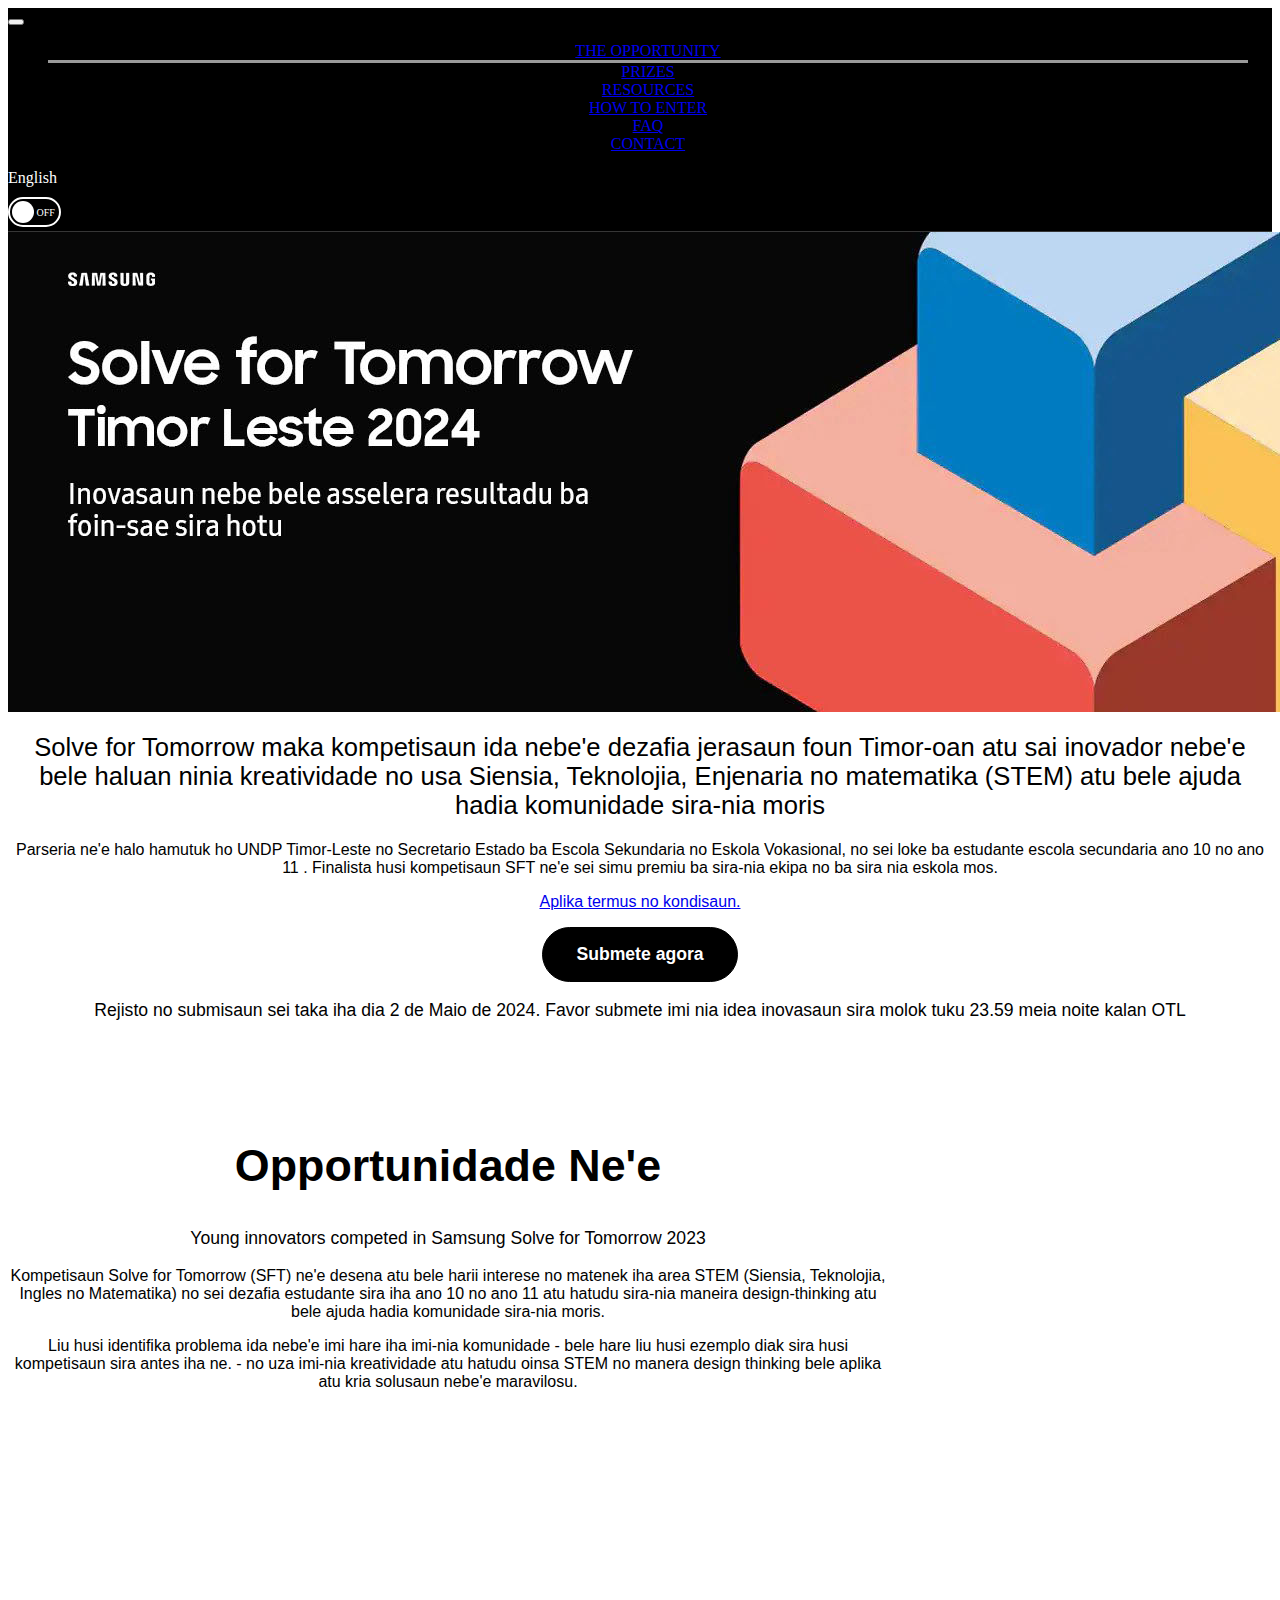
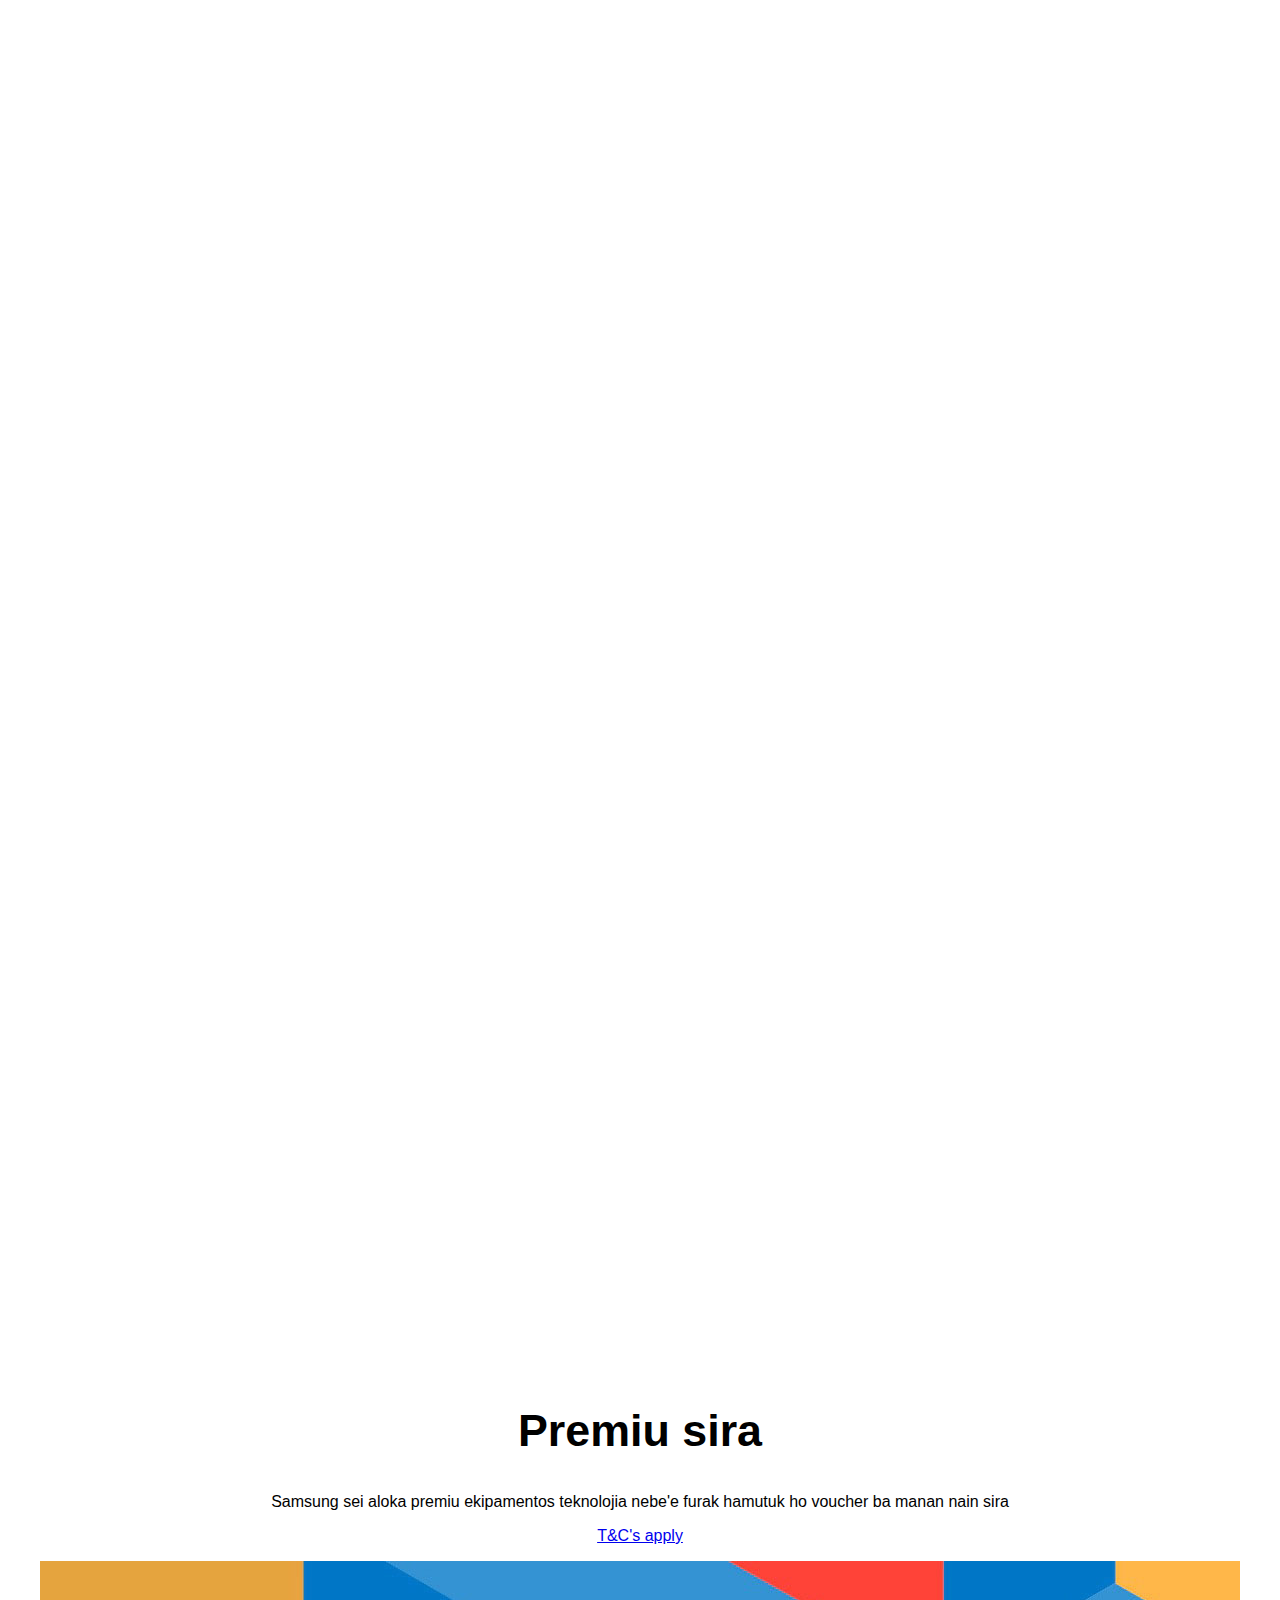
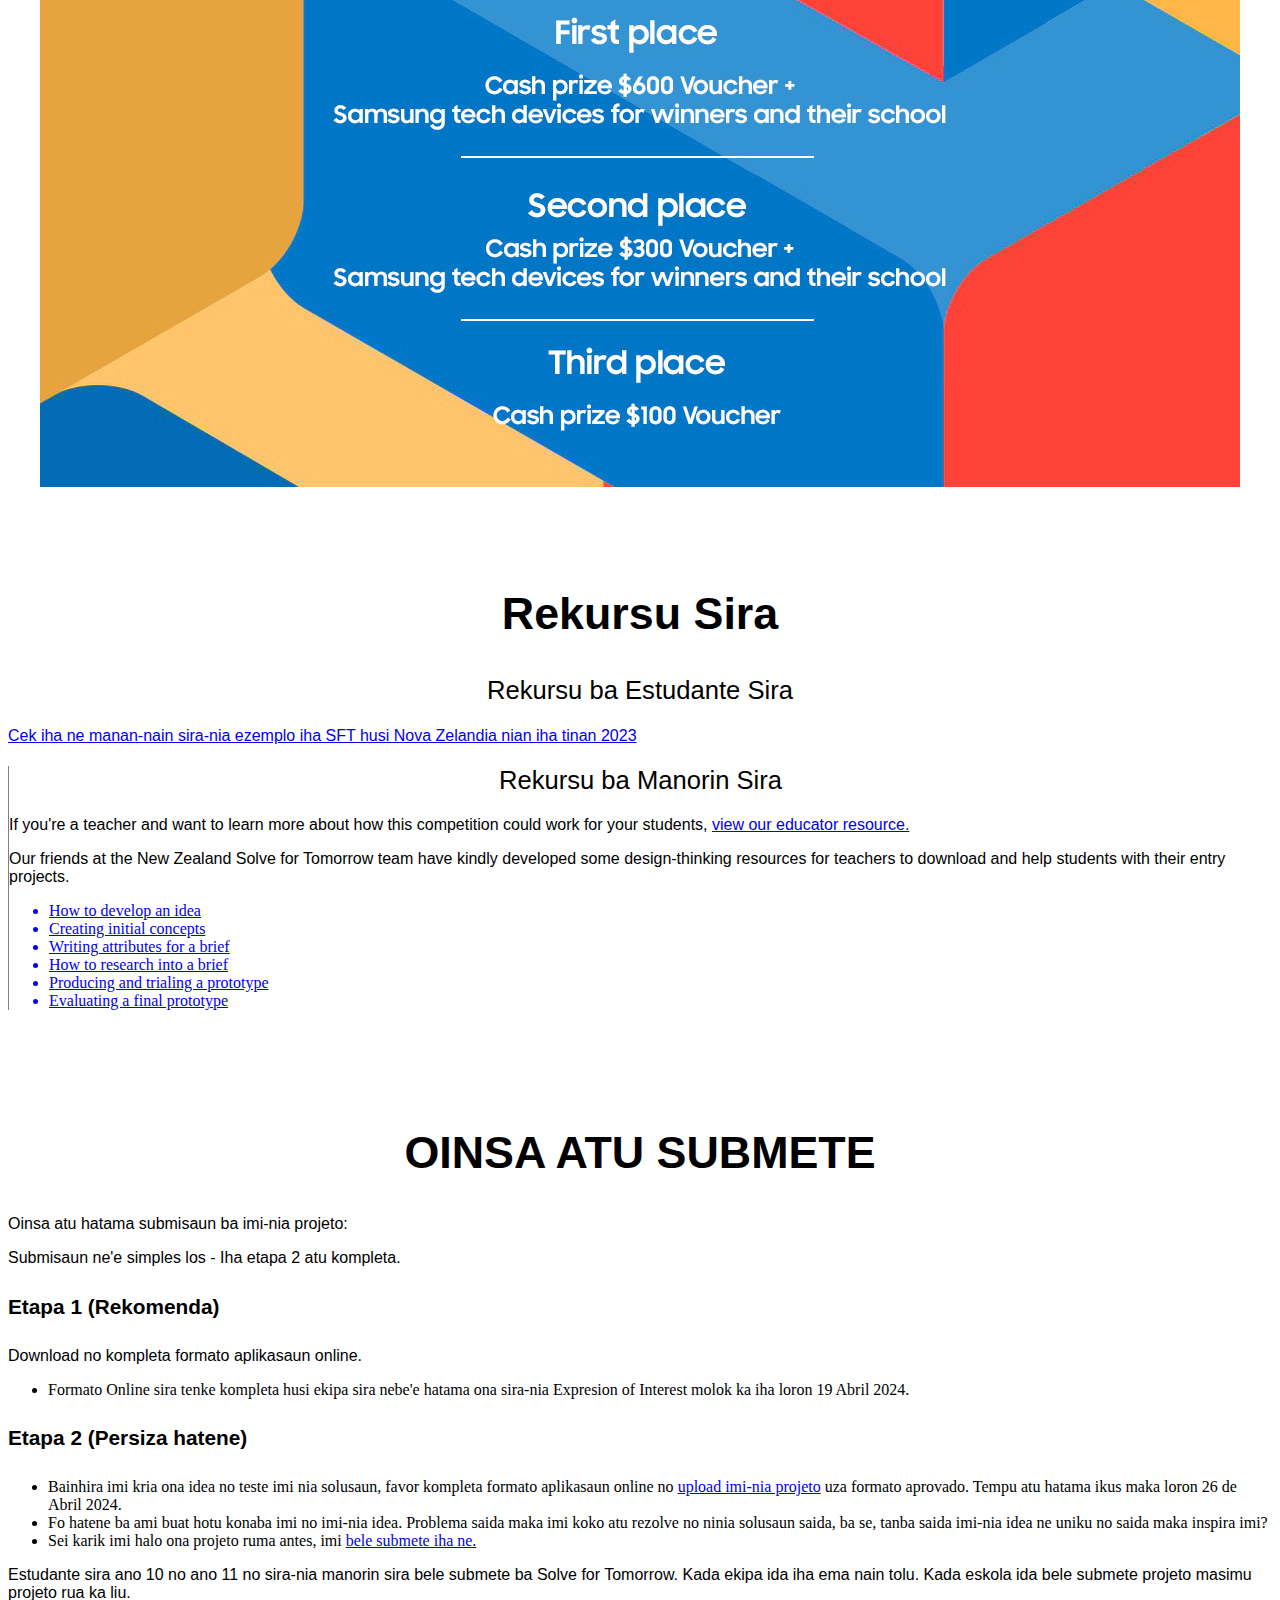
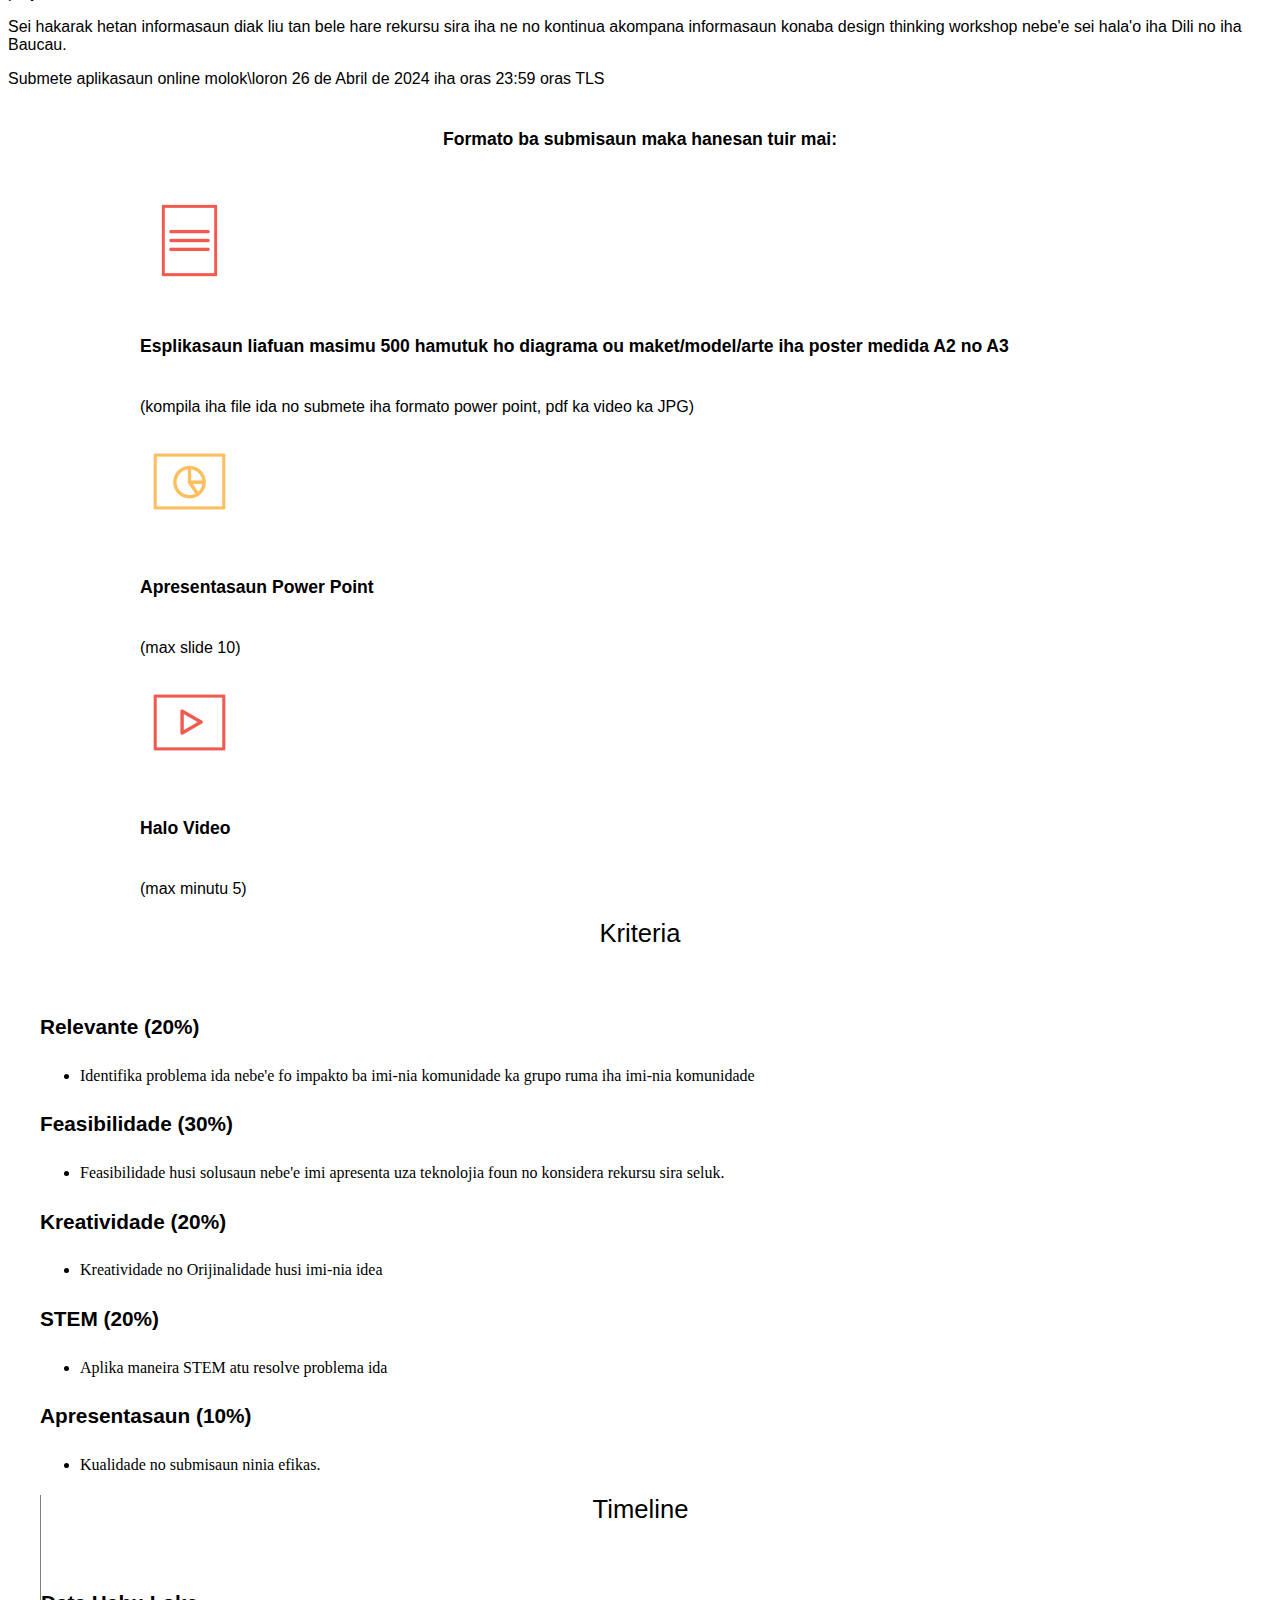
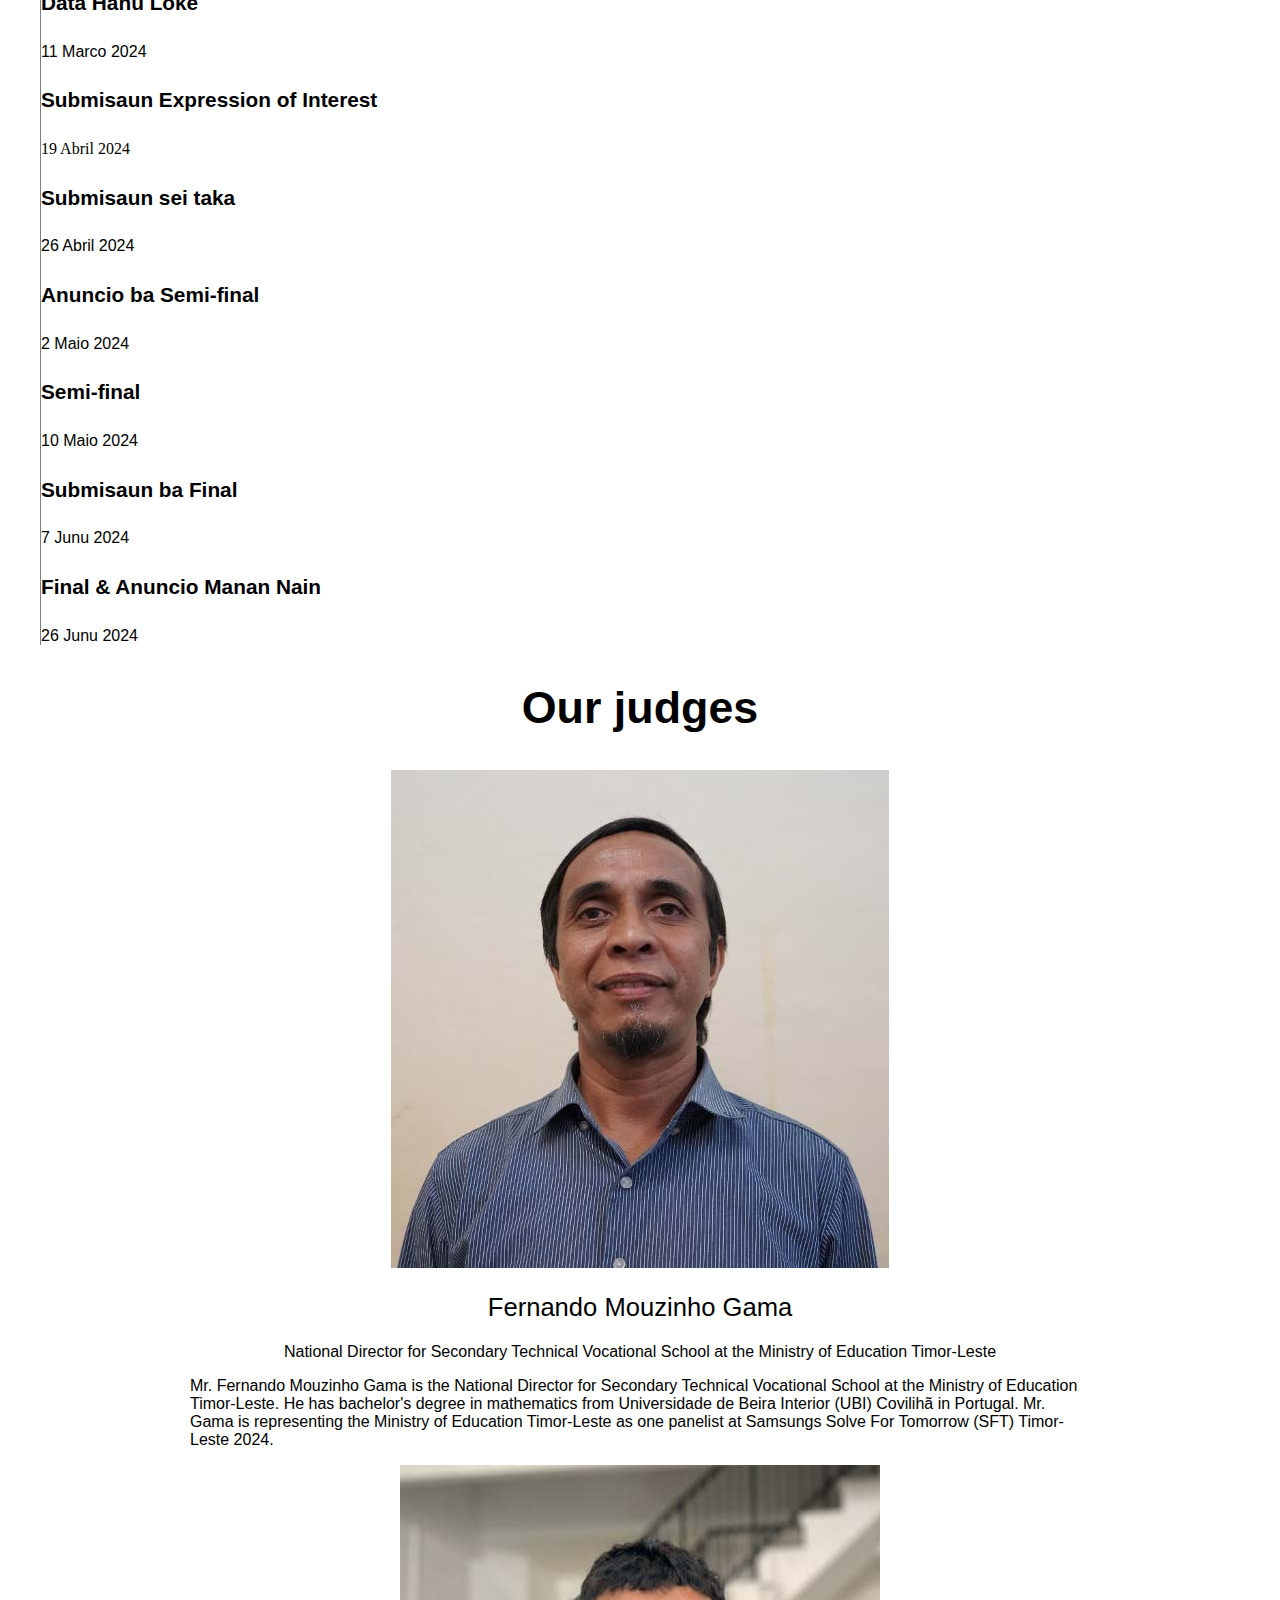
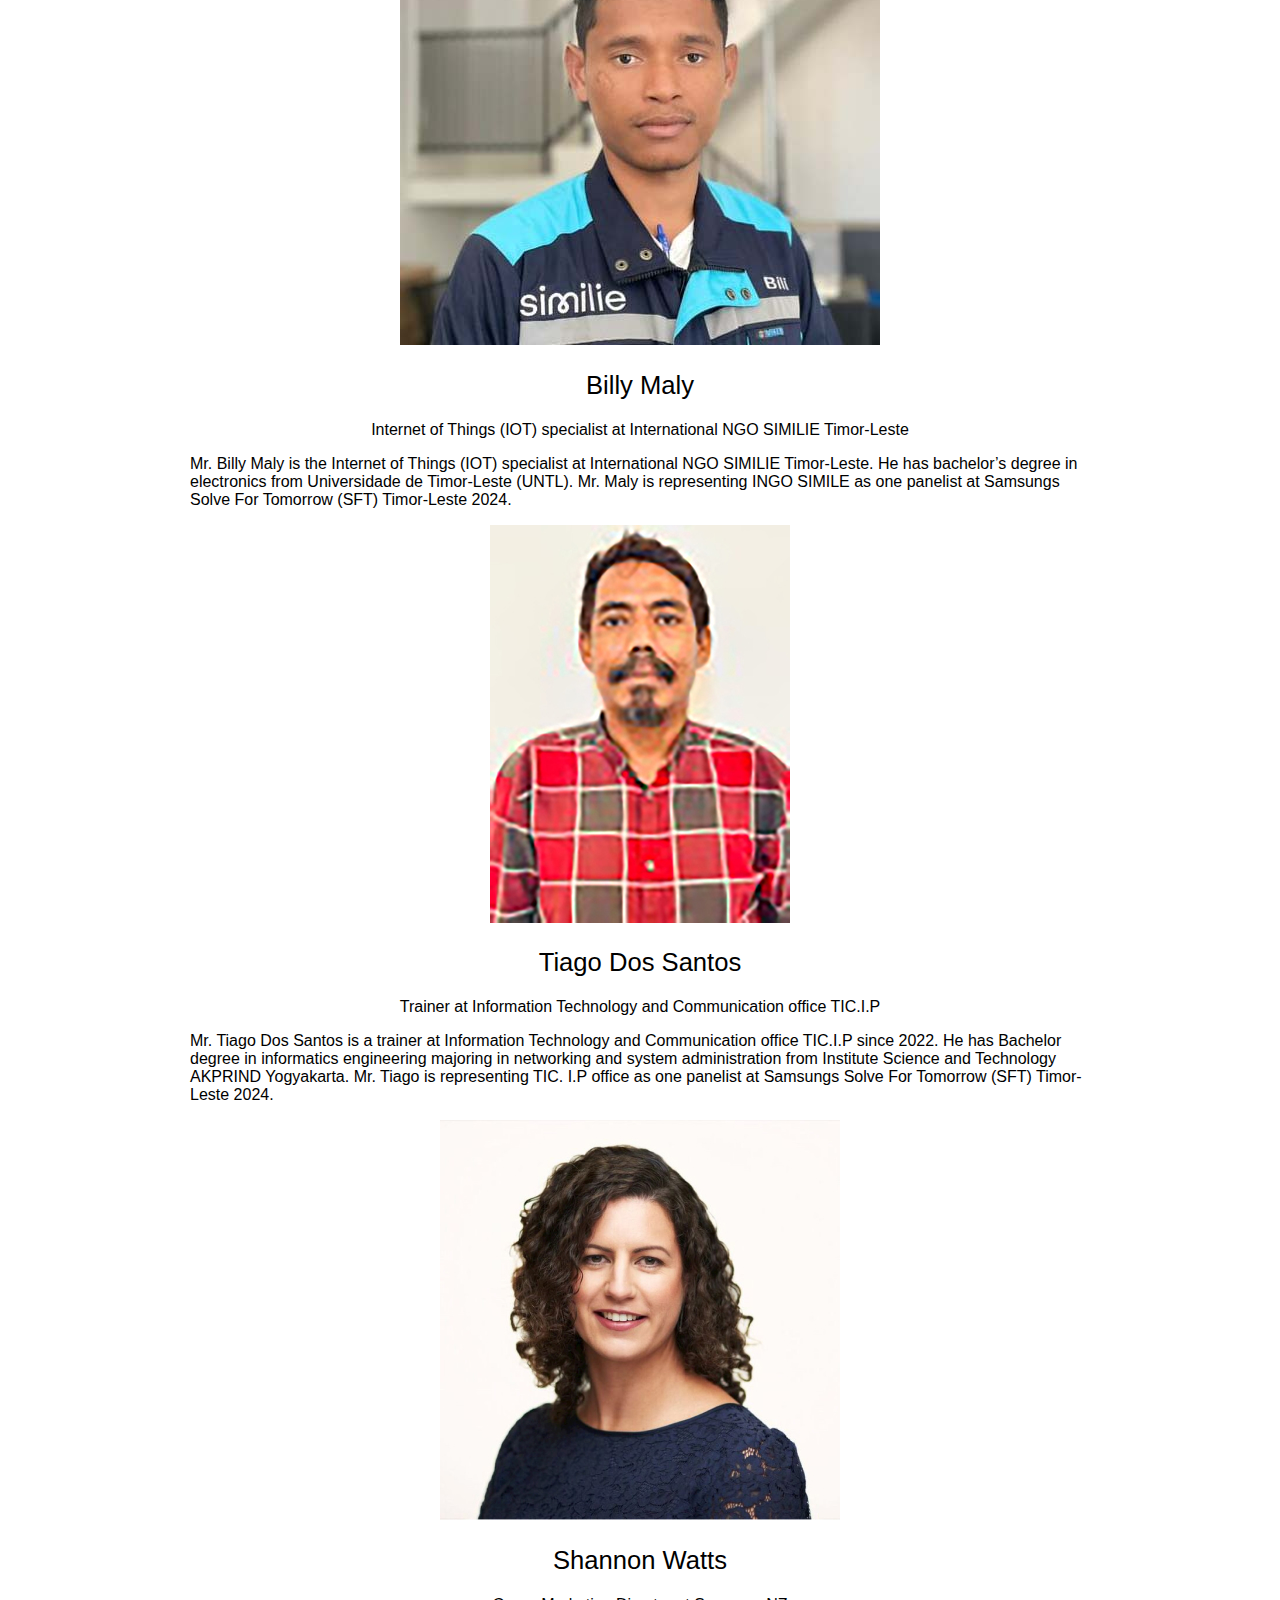
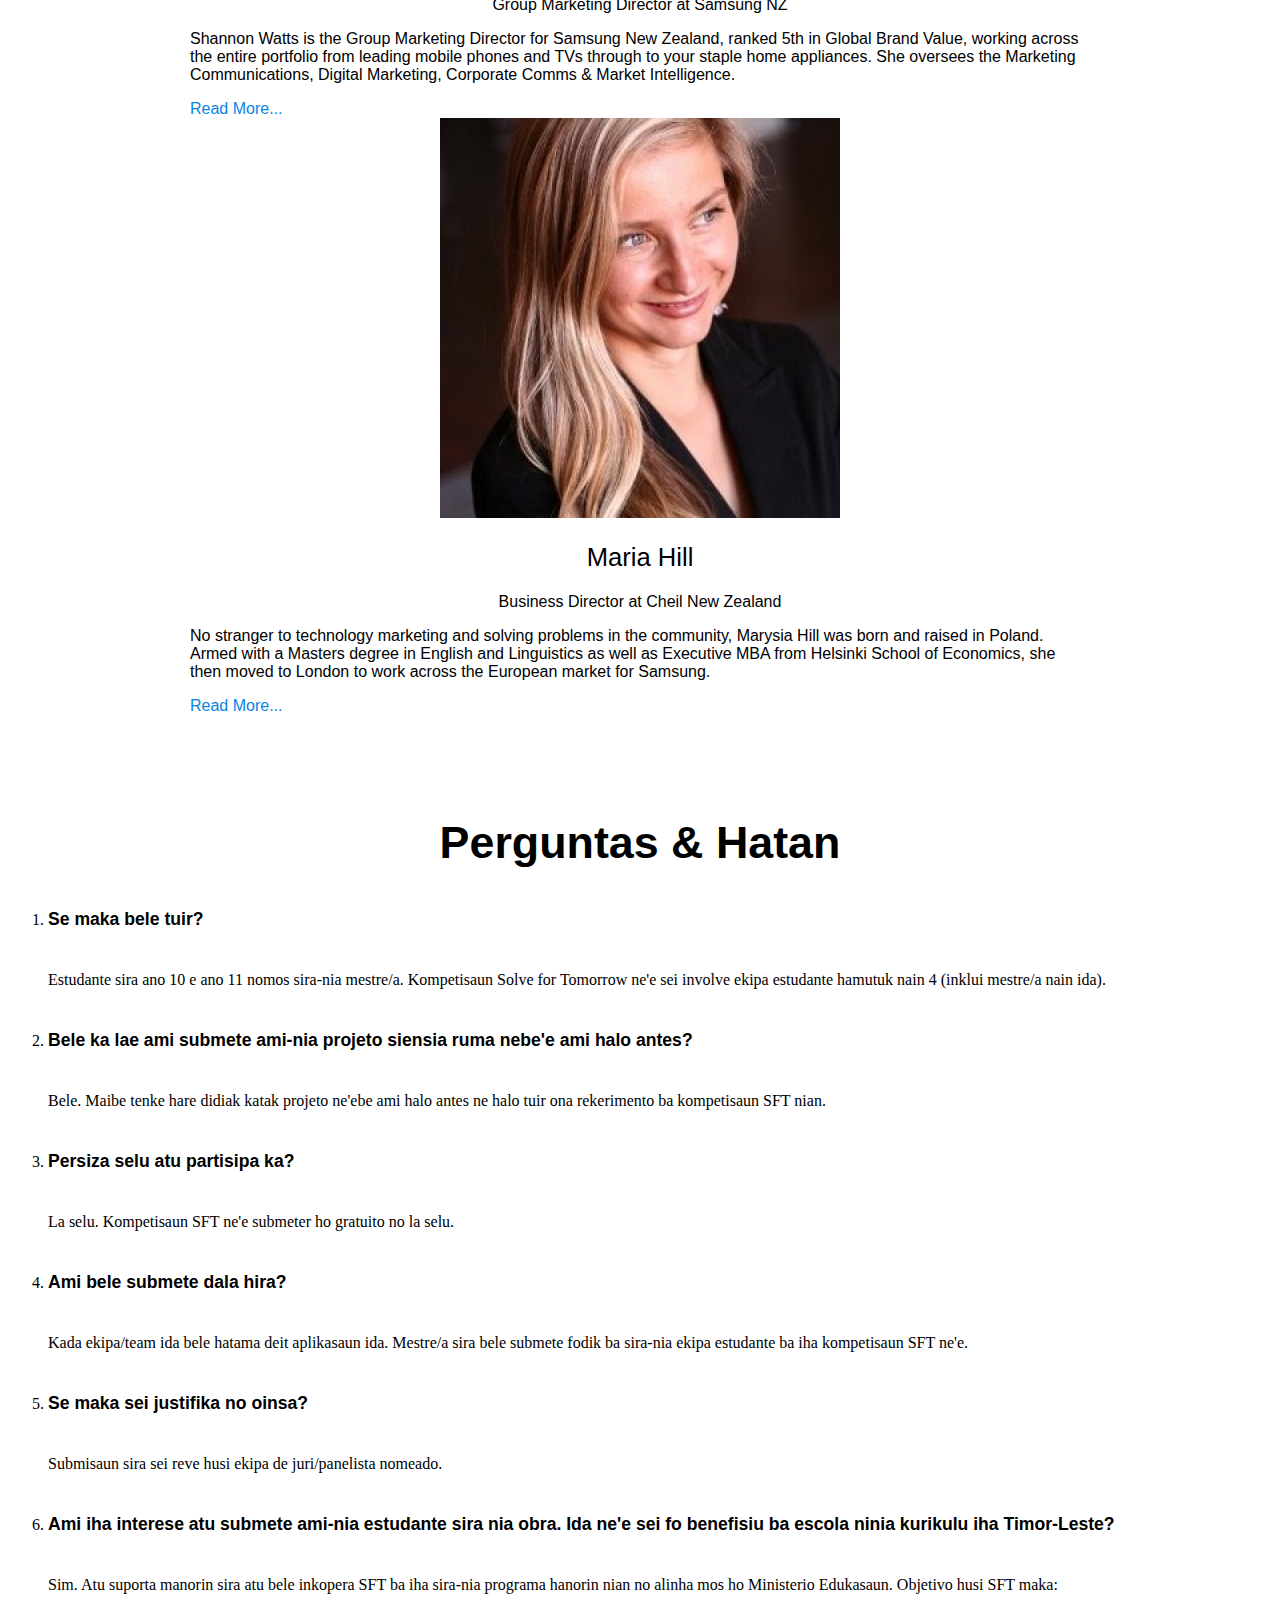
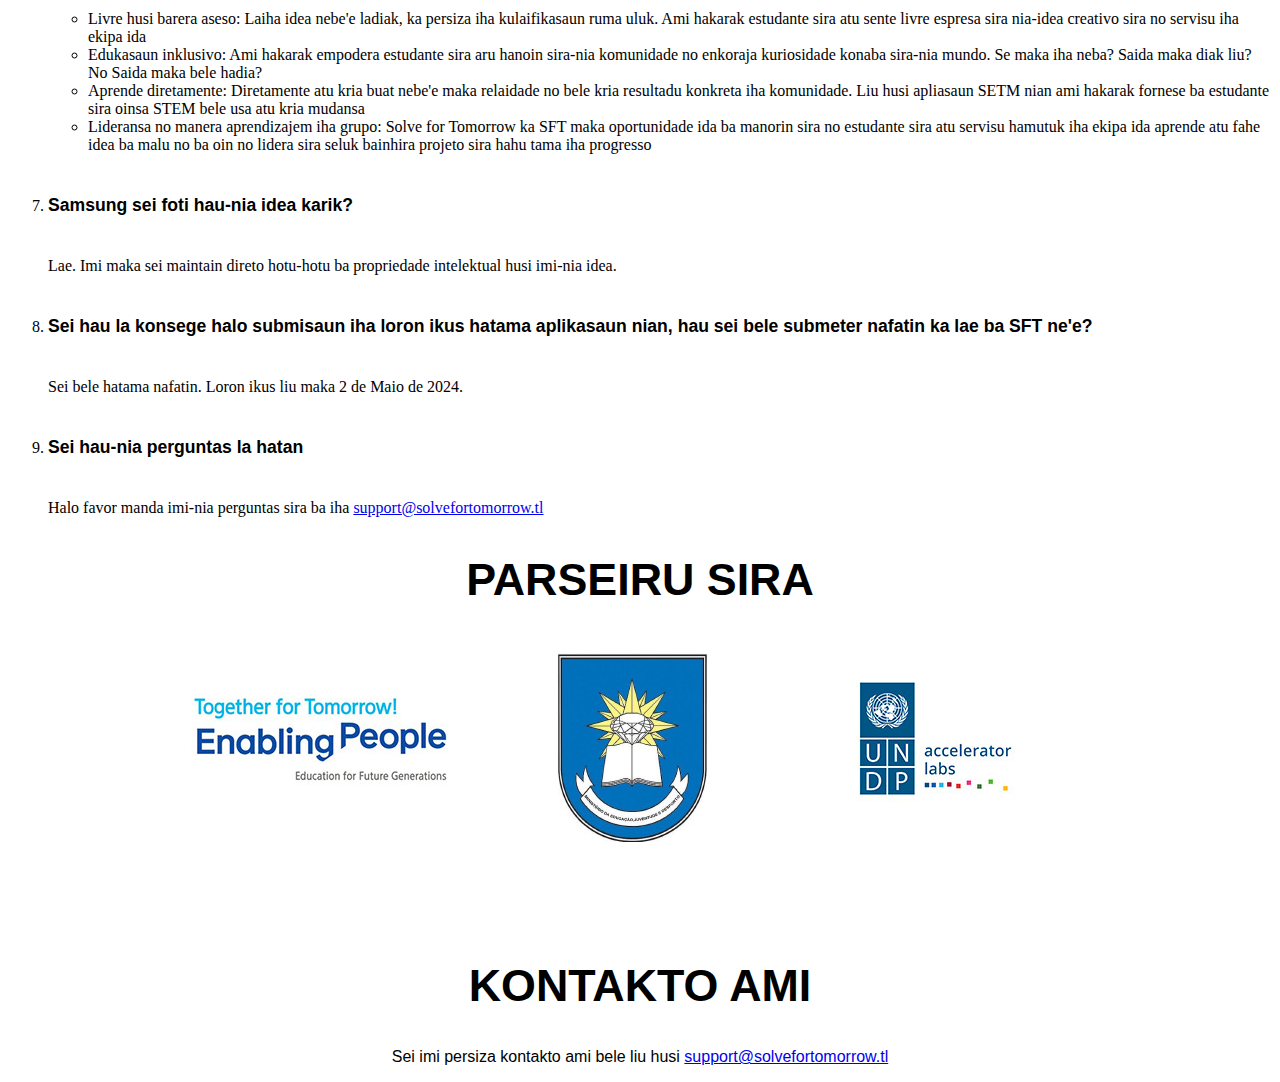
<file: index.html>
<!DOCTYPE html>
<html lang="en">
<head>
  <base target="_self">
    <meta charset="UTF-8">
    <meta name="viewport" content="width=device-width, initial-scale=1, maximum-scale=1, minimum-scale=1, user-scalable=no" />

    <link rel="shortcut icon" href="//cdn.samsung.com/etc/designs/smg/global/imgs/favicon.ico">
    <link rel="apple-touch-icon" href="//cdn.samsung.com/etc/designs/smg/global/imgs/app_ico.png" sizes="144x144">

    <title>Enter your details - Samsung Solve for Tomorrow Timor-Leste 2024</title>
    
    <link rel="stylesheet" href="https://cdn.jsdelivr.net/npm/bootstrap@4.6.0/dist/css/bootstrap.min.css" integrity="sha384-B0vP5xmATw1+K9KRQjQERJvTumQW0nPEzvF6L/Z6nronJ3oUOFUFpCjEUQouq2+l" crossorigin="anonymous">

    <link rel="stylesheet" href="./style.css">
</head>
<body>
    <nav class="navbar navbar-expand-xl bg-dark navbar-dark justify-content-center sticky-top">
        <button class="navbar-toggler" type="button" data-toggle="collapse" data-target="#collapsibleNavbar">
          <span class="navbar-toggler-icon"></span>
        </button>
        <div class="collapse navbar-collapse justify-content-center" id="collapsibleNavbar">
          <ul class="navbar-nav">
            <li class="nav-item active">
              <a class="nav-link" href="#opportunity">THE OPPORTUNITY</a>
            </li>
            <li class="nav-item">
              <a class="nav-link" href="#prizes">PRIZES</a>
            </li>
            <li class="nav-item">
              <a class="nav-link" href="#resources">RESOURCES</a>
            </li>
            <li class="nav-item">
                <a class="nav-link" href="#howtoenter">HOW TO ENTER</a>
            </li>
              <li class="nav-item">
                <a class="nav-link" href="#faq">FAQ</a>
            </li>
            <li class="nav-item">
                <a class="nav-link" href="#contact">CONTACT</a>
            </li>    
          </ul>
          <span style="color: white;">English&nbsp;&nbsp;</span>
          <div class="language" style="margin-top: 10px;">
            <input type="checkbox" class="toggle" id="language">
            <label for="language" data-checked="On" data-unchecked="Off"></label>
          </div>

        </div>  
      </nav>

    <main id="main">
        <div class="timor">
            <div class="container-fluid remove-padding samsung-light-text samsung-black-bg">
                <img class='img-fluid img-desktop-only checkTimor' style="margin: 0 auto;" src="./img/timor-des.jpg"/>
                <img class='img-fluid img-mobile-only checkTimor' style="margin: 0 auto;" src="./img/timor-mo.jpg"/>
                <div class="container">
                </div>
            </div>
    
            <div class="container my-5" style="max-width: 1250px; margin: 0 auto;">
                <h2 class="samsung-h3-medium samsung-center pb-4">Solve for Tomorrow maka kompetisaun ida nebe'e dezafia jerasaun foun Timor-oan atu sai inovador nebe'e bele haluan ninia kreatividade no usa Siensia, Teknolojia, Enjenaria no matematika (STEM) atu bele ajuda hadia komunidade sira-nia moris</h2>
                <p class="samsung-p">Parseria ne'e halo hamutuk ho UNDP Timor-Leste no Secretario Estado ba Escola Sekundaria no Eskola Vokasional, no sei loke ba estudante escola secundaria ano 10 no ano 11 . Finalista husi kompetisaun SFT ne'e sei simu premiu ba sira-nia ekipa no ba sira nia eskola mos.</p>
                <p class="samsung-p samsung-center"><a target="_blank" href="./img/solve-for-tomorrow-timor-terms-and-conditions-14032024.pdf">Aplika termus no kondisaun.</a></p>
                <a href="register"><button class='samsung-button-black cta-button samsung-button-big' type="submit" id="submitButton">Submete agora</button></a>
                <p class="samsung-h6 pt-3">Rejisto no submisaun sei taka iha dia 2 de Maio de 2024. Favor submete imi nia idea inovasaun sira molok tuku 23.59 meia noite kalan OTL</p>
            </div>
    
            <div class="container mb-5" style="max-width: 880px; padding-top: 4rem;" id="opportunity">
                <h2 class="samsung-h2 pb-3">Opportunidade Ne'e</h2>
                <p class="samsung-h6 pt-3">Young innovators competed in Samsung Solve for Tomorrow 2023</p>
                <p class="samsung-p">Kompetisaun Solve for Tomorrow (SFT) ne'e desena atu bele harii interese no matenek iha area STEM (Siensia, Teknolojia, Ingles no Matematika) no sei dezafia estudante sira iha ano 10 no ano 11 atu hatudu sira-nia maneira design-thinking atu bele ajuda hadia komunidade sira-nia moris.</p>
                <p class="samsung-p">Liu husi identifika problema ida nebe'e imi hare iha imi-nia komunidade - bele hare liu husi ezemplo diak sira husi kompetisaun sira antes iha ne. - no uza imi-nia kreatividade atu hatudu oinsa STEM no manera design thinking bele aplika atu kria solusaun nebe'e maravilosu.</p>
                <iframe class="youtube-video" src="https://www.youtube.com/embed/Y4arZXEW9m0?si=2Z2zSei4sA4Vv4zk" title="YouTube video player" frameborder="0" allow="accelerometer; autoplay; clipboard-write; encrypted-media; gyroscope; picture-in-picture; web-share" referrerpolicy="strict-origin-when-cross-origin" allowfullscreen></iframe>
                <div class="mt-4"></div>
                <iframe class="youtube-video" src="https://www.youtube.com/embed/gvHN78gNkA8?si=2IoVX_spJqaTX3Ym" title="YouTube video player" frameborder="0" allow="accelerometer; autoplay; clipboard-write; encrypted-media; gyroscope; picture-in-picture; web-share" referrerpolicy="strict-origin-when-cross-origin" allowfullscreen></iframe>
                <div class="mt-4"></div>
                <iframe class="youtube-video" src="https://www.youtube.com/embed/huknuRc2qVQ?si=SYJNAWiHa-EgWJ5g" title="YouTube video player" frameborder="0" allow="accelerometer; autoplay; clipboard-write; encrypted-media; gyroscope; picture-in-picture; web-share" referrerpolicy="strict-origin-when-cross-origin" allowfullscreen></iframe>
            </div>
    
            <div class="container mb-5" style="padding-top: 4rem;" id="prizes">
                <h2 class="samsung-h2 pb-3">Premiu sira</h2>
                <p class="samsung-p">Samsung sei aloka premiu ekipamentos teknolojia nebe'e furak hamutuk ho voucher ba manan nain sira</p>
                <p class="samsung-p"><a target="_blank" href="./img/solve-for-tomorrow-timor-terms-and-conditions-14032024.pdf">T&C's apply</a></p>
                <div class="container" style="position: relative;">
                    <img class='img-fluid img-desktop-only' style="margin: 0 auto;" src="./img/prize-eng-des.jpg" alt="">
                    <img class='img-fluid img-mobile-only' style="margin: 0 auto;" src="./img/prize-eng-des.jpg" alt="">
                </div>
            </div>
    
            <div class="container mb-5" style="padding-top: 4rem;" id="resources">
                <h2 class="samsung-h2 pb-3">Rekursu Sira</h2>
                <div class="row">
                    <div class="col-sm-6 samsung-left">
                        <div class="col-12">
                            <h2 class="samsung-h3-medium samsung-center py-4">Rekursu ba Estudante Sira</h2>
                            <p class="samsung-p"><a target="_blank" href="https://www.samsung.com/nz/solvefortomorrow/winners/">Cek iha ne manan-nain sira-nia ezemplo iha SFT husi Nova Zelandia nian iha tinan 2023</a></p>
                        </div>
                    </div>
                    <div class="col-sm-6 samsung-left hr-left">
                        <div class="col-12">
                            <h2 class="samsung-h3-medium samsung-center py-4">Rekursu ba Manorin Sira</h2>
                            <p class="samsung-p">If you're a teacher and want to learn more about how this competition could work for your students, <a target="_blank" href="https://images.samsung.com/is/content/samsung/assets/nz/solvefortomorrow/Solve_for_Tomorrow_2023_educator_resource_004.pdf">view our educator resource.</a></p>
                            <!-- <p class="samsung-p">Sei ita Manorin ida no hakarak aprende diak liu tan konaba oinsa kompetisaun ne'e bele halao ho diak ba ita-nia estudante sira, favor hare  <a target="_blank" href="https://images.samsung.com/is/content/samsung/assets/nz/solve-for-tomorrow/solve_for_tomorrow_project_plan.pdf">matadalan ba edukador nian.</a></p> -->
                            
                            <p class="samsung-p">Our friends at the New Zealand Solve for Tomorrow team  have kindly developed some design-thinking resources for teachers to download and help students with their entry projects.</p>
                            <ul style="width: fit-content;">
                                <a target="_blank" href="https://images.samsung.com/is/content/samsung/assets/nz/solve-for-tomorrow/resource/Solve-for-tomorrow_Teaching-resource_How-to-develop-an-idea.pdf"><li>How to develop an idea</li></a>
                                <a target="_blank" href="https://images.samsung.com/is/content/samsung/assets/nz/solve-for-tomorrow/resource/Solve-for-tomorrow_Creating-Initial-Concepts.pdf"><li>Creating initial concepts</li></a>
                                <a target="_blank" href="https://images.samsung.com/is/content/samsung/assets/nz/solve-for-tomorrow/resource/Solve-for-tomorrow_Writing-Attributes-for-a-brief_Level-3_4.pdf"><li>Writing attributes for a brief</li></a>
                                <a target="_blank" href="https://images.samsung.com/is/content/samsung/assets/nz/solve-for-tomorrow/resource/Solve-for-tomorrow_Teaching-resource_How-to-research-into-a-brief.pdf"><li>How to research into a brief</li></a>
                                <a target="_blank" href="https://images.samsung.com/is/content/samsung/assets/nz/solve-for-tomorrow/resource/Solve-for-tomorrow_Producing-and-trialling-a-prototype.pdf"><li>Producing and trialing a prototype</li></a>
                                <a target="_blank" href="https://images.samsung.com/is/content/samsung/assets/nz/solve-for-tomorrow/resource/Solve-for-tomorrow_Evaluating-a-final-prototype_outcome.pdf"><li>Evaluating a final prototype</li></a>
                            </ul> 
                        </div>
                    </div>
                </div>
            </div>
    
            <div class="container mb-5" style="padding-top: 4rem;" id="howtoenter">
                <h2 class="samsung-h2 samsung-center pb-3">OINSA ATU SUBMETE</h2>
                <div class="container samsung-left">
                    <p class="samsung-p">Oinsa atu hatama submisaun ba imi-nia projeto:</p>
                    <p class="samsung-p">Submisaun ne'e simples los - Iha etapa 2 atu kompleta.</p>
                    <h4 class="samsung-h4 pb-4">Etapa 1 (Rekomenda)</h4>
                    <p class="samsung-p">Download no kompleta formato aplikasaun online.</p>
                    <ul>
                        <li>Formato Online sira tenke kompleta husi ekipa sira nebe'e hatama ona sira-nia Expresion of Interest molok ka iha loron 19 Abril 2024.</li>
                        <!-- <li><a target="_blank" href="/register">Submit your Project Plan</a> by 08 September 2023 and feedback will be provided by 18-22 September 2023. You'll then have until 4 September 2023 to submit your final entry, regardless of whether you submitted a project plan or not.</li> -->
                    </ul>
                    <h4 class="samsung-h4 pb-4">Etapa 2 (Persiza hatene)</h4>
                    <ul>
                        <li>Bainhira imi kria ona idea no teste imi nia solusaun, favor kompleta formato aplikasaun online no <a target="_blank" href="/register">upload imi-nia projeto</a> uza formato aprovado. Tempu atu hatama ikus maka loron 26 de Abril 2024.</li>
                        <li>Fo hatene ba ami buat hotu konaba imi no imi-nia idea. Problema saida maka imi koko atu rezolve no ninia solusaun saida, ba se, tanba saida imi-nia idea ne uniku no saida maka inspira imi?</li>
                        <li>Sei karik imi halo ona projeto ruma antes, imi <a target="_blank" href="/register">bele submete iha ne.</a></li>
                    </ul>
                    <p class="samsung-p">Estudante sira ano 10 no ano 11 no sira-nia manorin sira bele submete ba Solve for Tomorrow. Kada ekipa ida iha ema nain tolu. Kada eskola ida bele submete projeto masimu projeto rua ka liu.</p>
                    <p class="samsung-p">Sei hakarak hetan informasaun diak liu tan bele hare rekursu sira iha ne no kontinua akompana informasaun konaba design thinking workshop nebe'e sei hala'o iha Dili no iha Baucau.</p>
                    <p class="samsung-p">Submete aplikasaun online molok\loron 26 de Abril de 2024 iha oras 23:59 oras TLS</p>
                </div>
            </div>
    
            <div class="container my-5 pt-4">
                <h6 class="samsung-h6 pb-5">Formato ba submisaun maka hanesan tuir mai:</h6>
                <!-- split into 2x2 columns -->
                <div class="row" style="margin: 0 auto; max-width: 1000px;">
                    <div class="col-sm-6 samsung-left">
                        <div class="row">
                            <div class="col-2" style="padding-right: 0;">
                                <img class="img-fluid" src="./img/written.png" alt="">
                            </div>
                            <div class="col-10">
                                <h6 class="samsung-h6">Esplikasaun liafuan masimu 500 hamutuk ho diagrama ou maket/model/arte iha poster medida A2 no A3</h6>
                                <p class="samsung-p">(kompila iha file ida no submete iha formato power point, pdf ka video ka JPG)</p>
                            </div>
                        </div>
                    </div>
                    <div class="col-sm-6 samsung-left">
                        <div class="row">
                            <div class="col-2" style="padding-right: 0;">
                                <img class="img-fluid" src="./img/powerpoint-presentation.png" alt="">
                            </div>
                            <div class="col-10">
                                <h6 class="samsung-h6">Apresentasaun Power Point</h6>
                                <p class="samsung-p">(max slide 10)</p>
                            </div>
                        </div>
                    </div>

                    <div class="col-sm-6 samsung-left">
                        <div class="row">
                            <div class="col-2" style="padding-right: 0;">
                                <img class="img-fluid" src="./img/video-presentation.png" alt="">
                            </div>
                            <div class="col-10">
                                <h6 class="samsung-h6">Halo Video</h6>
                                <p class="samsung-p">(max minutu 5)</p>
                            </div>
                        </div>
                    </div>
                </div>
            </div>
    
            <div class="container my-5 pt-4">
                <div class="row" style="margin: 0 auto; max-width: 1200px;">
                    <div class="col-sm-6 samsung-left">
                        <div class="col-12">
                            <h2 class="samsung-h3-medium samsung-center">Kriteria</h2>
                            <p class="">&nbsp;</p>
                            <!-- <p class="samsung-p samsung-center">Entries will be judged on:</p> -->
                            <h4 class="samsung-h4">Relevante (20%)</h4>
                            <ul style="width: fit-content;">
                                <li>Identifika problema ida nebe'e fo impakto ba imi-nia komunidade ka grupo ruma iha imi-nia komunidade</li>
                            </ul>
                            <h4 class="samsung-h4">Feasibilidade (30%)</h4>
                            <ul style="width: fit-content;">
                                <li>Feasibilidade husi solusaun nebe'e imi apresenta uza teknolojia foun no konsidera rekursu sira seluk.</li>
                            </ul>
                            <h4 class="samsung-h4">Kreatividade (20%)</h4>
                            <ul style="width: fit-content;">
                                <li>Kreatividade no Orijinalidade husi imi-nia idea</li>
                            </ul>
                            <h4 class="samsung-h4">STEM (20%)</h4>
                            <ul style="width: fit-content;">
                                <li>Aplika maneira STEM atu resolve problema ida</li>
                            </ul>
                            <h4 class="samsung-h4">Apresentasaun (10%)</h4>
                            <ul style="width: fit-content;">
                                <li>Kualidade no submisaun ninia efikas.</li>
                            </ul>
                        </div>
                    </div>
                    <div class="col-sm-6 samsung-left hr-left">
                        <div class="col-12">
                            <h2 class="samsung-h3-medium samsung-center">Timeline</h2>
                            <p class="">&nbsp;</p>
                            <h4 class="samsung-h4">Data Hahu Loke</h4>
                            <p class="samsung-p">11 Marco 2024</p>
                            <h4 class="samsung-h4">Submisaun Expression of Interest</h4>
                            <p class="samsung">19 Abril 2024</p>
                            <h4 class="samsung-h4">Submisaun sei taka</h4>
                            <p class="samsung-p">26 Abril 2024</p>
                            <h4 class="samsung-h4">Anuncio ba Semi-final</h4>
                            <p class="samsung-p">2 Maio 2024</p>
                            <h4 class="samsung-h4">Semi-final</h4>
                            <p class="samsung-p">10 Maio 2024</p>
                            <h4 class="samsung-h4">Submisaun ba Final</h4>
                            <p class="samsung-p">7 Junu 2024</p>
                            <h4 class="samsung-h4">Final & Anuncio Manan Nain</h4>
                            <p class="samsung-p">26 Junu 2024</p>
                        </div>
                    </div>
                </div>
            </div>
    
            <!-- JUDGES SECTION -->
    
            <div class="container mb-5 pt-4 read-more-container">
                <h2 class="samsung-h2 samsung-center pb-5">Our judges</h2>
                <div class="row" style="margin: 0 auto; max-width: 900px;">
                    <div class="col-sm-6 pb-5">
                        <div class="col-12" style="margin: 0 auto;">
                            <img class="img-fluid pb-4" src="img/Fernando.jpg" alt="">
                            <h2 class="samsung-h3-medium samsung-center">Fernando Mouzinho Gama</h2>
                            <p class="samsung-p samsung-center pb-3">National Director for Secondary Technical Vocational School at the Ministry of Education Timor-Leste</p>
                            <p class="samsung-p samsung-left">Mr. Fernando Mouzinho Gama is the National Director for Secondary Technical Vocational School at the Ministry of Education Timor-Leste.  He has bachelor's degree in mathematics from Universidade de Beira Interior (UBI) Covilihã in Portugal.  Mr. Gama is representing the Ministry of Education Timor-Leste as one panelist at Samsungs Solve For Tomorrow (SFT) Timor-Leste 2024.</p>
                        </div>
                    </div>
                    <div class="col-sm-6 pb-5">
                        <div class="col-12" style="margin: 0 auto;">
                            <img class="img-fluid pb-4" src="img/billy.jpg" alt="">
                            <h2 class="samsung-h3-medium samsung-center">Billy Maly</h2>
                            <p class="samsung-p samsung-center pb-3">Internet of Things (IOT) specialist at International NGO SIMILIE Timor-Leste</p>
                            <p class="samsung-p samsung-left">Mr. Billy Maly is the Internet of Things (IOT) specialist at International NGO SIMILIE Timor-Leste.  He has bachelor’s degree in electronics from Universidade de Timor-Leste (UNTL).  Mr. Maly is representing INGO SIMILE as one panelist at Samsungs Solve For Tomorrow (SFT) Timor-Leste 2024.</p>
                        </div>
                    </div>
                </div>
                <div class="row" style="margin: 0 auto; max-width: 900px;">
                    <div class="col-sm-6 pb-5">
                        <div class="col-12" style="margin: 0 auto;">
                            <img class="img-fluid pb-4" src="img/tiago.jpg" alt="">
                            <h2 class="samsung-h3-medium samsung-center">Tiago Dos Santos</h2>
                            <p class="samsung-p samsung-center pb-3">Trainer at Information Technology and Communication office TIC.I.P</p>
                            <p class="samsung-p samsung-left">Mr. Tiago Dos Santos is a trainer at Information Technology and Communication office TIC.I.P since 2022. He has Bachelor degree in informatics engineering majoring in networking and system administration from Institute Science and Technology AKPRIND Yogyakarta. Mr. Tiago is representing TIC. I.P office as one panelist at Samsungs Solve For Tomorrow (SFT) Timor-Leste 2024.</p>
                        </div>
                    </div>
                    
                </div>
                <div class="row" style="margin: 0 auto; max-width: 900px;">
                    <div class="col-sm-6 pb-5">
                        <div class="col-12" style="margin: 0 auto;">
                            <img class="img-fluid pb-4" src="./img/shannon.jpg" alt="">
                            <h2 class="samsung-h3-medium samsung-center">Shannon Watts</h2>
                            <p class="samsung-p samsung-center pb-3">Group Marketing Director at Samsung NZ</p>
                            <p class="samsung-p samsung-left">Shannon Watts is the Group Marketing Director for Samsung New Zealand, ranked 5th in Global Brand Value, working across the entire portfolio from leading mobile phones and TVs through to your staple home appliances. She oversees the Marketing Communications, Digital Marketing, Corporate Comms & Market Intelligence.</p>
                            <span class="read-more-text">
                                <p class="samsung-p samsung-left">Shannon is from New Zealand but spent ten years overseas working in Canada, Ireland and the UK, before returning to New Zealand.</p>
                                <p class="samsung-p samsung-left">She worked in the beauty industry for nearly 20 with eight years working in London for Coty Beauty UK before returning to NZ as Marketing Director for L'Oreal Consumer Produces for six years. Shannon then moved across to Mars New Zealand where she headed up the marketing team across confectionary, food & petcare.</p>
                                <p class="samsung-p samsung-left">Watts brings with her a wealth of local and international FMCG marketing experience in addition to consumer electronics, along with digital brand building and a strong focus internally within people and culture.</p>
                            </span>
                            <span class="samsung-p samsung-left read-more-btn" style="display: block;">Read More...</span>
                        </div>
                    </div>
                    <div class="col-sm-6">
                        <div class="col-12" style="margin: 0 auto;">
                            <img class="img-fluid pb-4" src="./img/maria.jpg" alt="">
                            <h2 class="samsung-h3-medium samsung-center">Maria Hill</h2>
                            <p class="samsung-p samsung-center pb-3">Business Director at Cheil New Zealand</p>
                            <p class="samsung-p samsung-left">No stranger to technology marketing and solving problems in the community, Marysia Hill was born and raised in Poland. Armed with a Masters degree in English and Linguistics as well as Executive MBA from Helsinki School of Economics, she then moved to London to work across the European market for Samsung.</p>
                            <span class="read-more-text">
                                <p class="samsung-p samsung-left">Prior to joining the Samsung/Cheil family, she worked on an Action Aid Project, helping build houses for Freed Camayas in Nepal. It is experiences like these that make her an ideal judge for students' Solve for Tomorrow projects, as they adapt the latest in technology to face current issues in their communities.</p>
                                <p class="samsung-p samsung-left">For the last 13 years, Marysia has held various roles with Cheil working for Samsung, currently holding the position of Group Business Director for Samsung New Zealand at Cheil New Zealand.</p>
                                <p class="samsung-p samsung-left">She's worked across many international markets, ensuring smooth operations and content management, and leading marketing initiatives across 12 languages. Some of her strategies for digital and social content have since become Samsung global best practices.</p>
                                <p class="samsung-p samsung-left">As well as taking a central role in Samsung' Solve for Tomorrow programme in Pacific Islands, Marysia has also been involved in the Samsung Enabling People Project with the Prince's Trust charity in the UK, aiming to inspire, nurture and cultivate entrepreneurship in young people.</p>
                            </span>
                            <span class="samsung-p samsung-left read-more-btn" style="display: block;">Read More...</span>
                        </div>
                    </div>
                </div>
            </div>
    
            <div class="container-md mb-5" style="padding-top: 4rem;" id="faq">
                <h2 class="samsung-h2 samsung-center pb-3">Perguntas & Hatan</h2>
                <ol class="samsung-left">
                    <li>
                        <h6 class="samsung-h6">Se maka bele tuir?</h6>
                        <p>Estudante sira ano 10 e ano 11 nomos sira-nia mestre/a. Kompetisaun Solve for Tomorrow ne'e sei involve ekipa estudante hamutuk nain 4 (inklui mestre/a nain ida).</p>
                    </li>
                    <li>
                        <h6 class="samsung-h6">Bele ka lae ami submete ami-nia projeto siensia ruma nebe'e ami halo antes?</h6>
                        <p>Bele. Maibe tenke hare didiak katak projeto ne'ebe ami halo antes ne halo tuir ona rekerimento ba kompetisaun SFT nian.</p>
                    </li>
                    <li>
                        <h6 class="samsung-h6">Persiza selu atu partisipa ka?</h6>
                        <p>La selu. Kompetisaun SFT ne'e submeter ho gratuito no la selu.</p>
                    </li>
                    <li>
                        <h6 class="samsung-h6">Ami bele submete dala hira?</h6>
                        <p>Kada ekipa/team ida bele hatama deit aplikasaun ida. Mestre/a sira bele submete fodik ba sira-nia ekipa estudante ba iha kompetisaun SFT ne'e.</p>
                    </li>
                    <li>
                        <h6 class="samsung-h6">Se maka sei justifika no oinsa?</h6>
                        <p>Submisaun sira sei reve husi ekipa de juri/panelista nomeado.</p>
                    </li>
                    <li>
                        <h6 class="samsung-h6">Ami iha interese atu submete ami-nia estudante sira nia obra. Ida ne'e sei fo benefisiu ba escola ninia kurikulu iha Timor-Leste?</h6>
                        <p>Sim. Atu suporta manorin sira atu bele inkopera SFT ba iha sira-nia programa hanorin nian no alinha mos ho Ministerio Edukasaun. Objetivo husi SFT maka:</p>
                        <ul class="pb-3">
                            <li>Livre husi barera aseso: Laiha idea nebe'e ladiak, ka persiza iha kulaifikasaun ruma uluk. Ami hakarak estudante sira atu sente livre espresa sira nia-idea creativo sira no servisu iha ekipa ida</li>
                            <li>Edukasaun inklusivo: Ami hakarak empodera estudante sira aru hanoin sira-nia komunidade no enkoraja kuriosidade konaba sira-nia mundo. Se maka iha neba? Saida maka diak liu? No Saida maka bele hadia?</li>
                            <li>Aprende diretamente: Diretamente atu kria buat nebe'e maka relaidade no bele kria resultadu konkreta iha komunidade. Liu husi apliasaun SETM nian ami hakarak fornese ba estudante sira oinsa STEM bele usa atu kria mudansa</li>
                            <li>Lideransa no manera aprendizajem iha grupo: Solve for Tomorrow ka SFT maka oportunidade ida ba manorin sira no estudante sira atu servisu hamutuk iha ekipa ida aprende atu fahe idea ba malu no ba oin no lidera sira seluk bainhira projeto sira hahu tama iha progresso</li>
                        </ul>
                    </li>
                    <li>
                        <h6 class="samsung-h6">Samsung sei foti hau-nia idea karik?</h6>
                        <p>Lae. Imi maka sei maintain direto hotu-hotu ba propriedade intelektual husi imi-nia idea.</p>
                    </li>
                    <li>
                        <h6 class="samsung-h6">Sei hau la konsege halo submisaun iha loron ikus hatama aplikasaun nian, hau sei bele submeter nafatin ka lae ba SFT ne'e?</h6>
                        <p>Sei bele hatama nafatin. Loron ikus liu maka 2 de Maio de 2024.</p>
                    </li>
                    <li>
                        <h6 class="samsung-h6">Sei hau-nia perguntas la hatan</h6>
                        <p>Halo favor manda imi-nia perguntas sira ba iha <a href="mailto:support@solvefortomorrow.tl">support@solvefortomorrow.tl</a></p>
                    </li>
                <ol>
            </div>
    
            <div class="container pt-4">
                <h2 class="samsung-h2">PARSEIRU SIRA</h2>
                <img class='img-fluid' src="./img/partners-1.jpg"/>
            </div>
            <div class="container mb-5" style="padding-top: 4rem;" id="contact">
                <h2 class="samsung-h2">KONTAKTO AMI</h2>
                <p class="samsung-p samsung-center pb-4">Sei imi persiza kontakto ami bele liu husi <a  href="mailto:support@solvefortomorrow.tl">support@solvefortomorrow.tl</a></p>
            </div>
        </div>
    </main>


    
    

<!-- <?!= include('script-js');?> -->
<script>

        let main = document.getElementById('main');
        let checkBox = document.getElementById("language");
        let english = localStorage.getItem('english');
        // console.log(english);

        let htmlEnglish = `
                            <div class="english">
                            <div class="container-fluid remove-padding samsung-light-text samsung-black-bg">
                                <img class='img-fluid img-desktop-only' style="margin: 0 auto;" src="./img/timor-eng-des.jpg"/>
                                <img class='img-fluid img-mobile-only' style="margin: 0 auto;" src="./img/timor-eng-mo.jpg"/>
                                <div class="container">
                                </div>
                            </div>
                            
                            <div class="container my-5" style="max-width: 1250px; margin: 0 auto;">
                                <h2 class="samsung-h3-medium samsung-center pb-4">Solve for Tomorrow is a competition challenging Timor-Leste's next generation of innovators to unleash their creativity and use STEM to help improve their communities.</h2>
                                <p class="samsung-p">Delivered in partnership with UNDP Timor Leste Accelerator Lab and Ministry of Education, Youth and Sport (MoEYS), and open to Timor Leste secondary school students. The finalists will receive prizes as a team and for their schools.</p>
                                <p class="samsung-p samsung-center"><a target="_blank" href="./img/solve-for-tomorrow-timor-terms-and-conditions-14032024.pdf">Terms and conditions apply.</a></p>
                                <a href="register"><button class='samsung-button-black cta-button samsung-button-big' type="submit" id="submitButton">ENTER NOW</button></a>
                                <p class="samsung-h6 pt-3">Register and submission will be closed on 2nd May, 2024. Please submit your innovation challenge before 23:59 (Time in Timor Leste, GST +9) on 2nd May 2024.</p>
                            </div>

                            <div class="container mb-5" style="max-width: 880px; padding-top: 4rem;" id="opportunity">
                                <h2 class="samsung-h2 pb-3">The opportunity</h2>
                                <p class="samsung-h6 pt-3">Young innovators competed in Samsung Solve for Tomorrow 2023</p>
                                <p class="samsung-p">The Solve for Tomorrow competition is designed to build interest and proficiency in STEM (Science, Technology, English, or Math), and challenges Year 9-10 students to show how design thinking can be applied to help improve their communities.</p>
                                <p class="samsung-p">Simply identify an issue your community is facing - <a target="_blank" href="https://www.samsung.com/nz/solvefortomorrow/winners/">check out the New Zealand 2022 winners for great examples</a> – then unleash your creativity and demonstrate how STEM and design thinking can be applied to create an amazing new solution.</p>
                                
                                <iframe class="youtube-video" src="https://www.youtube.com/embed/Y4arZXEW9m0?si=2Z2zSei4sA4Vv4zk" title="YouTube video player" frameborder="0" allow="accelerometer; autoplay; clipboard-write; encrypted-media; gyroscope; picture-in-picture; web-share" referrerpolicy="strict-origin-when-cross-origin" allowfullscreen></iframe>
                                <div class="mt-4"></div>
                                <iframe class="youtube-video" src="https://www.youtube.com/embed/gvHN78gNkA8?si=2IoVX_spJqaTX3Ym" title="YouTube video player" frameborder="0" allow="accelerometer; autoplay; clipboard-write; encrypted-media; gyroscope; picture-in-picture; web-share" referrerpolicy="strict-origin-when-cross-origin" allowfullscreen></iframe>
                                <div class="mt-4"></div>
                                <iframe class="youtube-video" src="https://www.youtube.com/embed/huknuRc2qVQ?si=SYJNAWiHa-EgWJ5g" title="YouTube video player" frameborder="0" allow="accelerometer; autoplay; clipboard-write; encrypted-media; gyroscope; picture-in-picture; web-share" referrerpolicy="strict-origin-when-cross-origin" allowfullscreen></iframe>
                            </div>

                            <div class="container mb-5" style="padding-top: 4rem;" id="prizes">
                                <h2 class="samsung-h2 pb-3">Prizes</h2>
                                <p class="samsung-p">Samsung is putting up a selected range of awesome tech and cash prizes for the winners.</p>
                                <p class="samsung-p"><a target="_blank" href="./img/solve-for-tomorrow-timor-terms-and-conditions-14032024.pdf">T&amp;C's apply</a></p>
                                <div class="container" style="position: relative;">
                                    <img class='img-fluid img-desktop-only' style="margin: 0 auto;" src="./img/prize-eng-des.jpg" alt="">
                                    <img class='img-fluid img-mobile-only' style="margin: 0 auto;" src="./img/prize-eng-mo.jpg" alt="">
                                </div>
                            </div>

                            <div class="container mb-5" style="padding-top: 4rem;" id="resources">
                                <h2 class="samsung-h2 pb-3">Resources</h2>
                                <div class="row">
                                    <div class="col-sm-6 samsung-left">
                                        <div class="col-12">
                                            <h2 class="samsung-h3-medium samsung-center py-4">Student resources</h2>
                                            <p class="samsung-p"><a target="_blank" href="https://www.samsung.com/nz/solvefortomorrow/winners/">Check out the New Zealand 2022 winners for two examples of great Solve for Tomorrow entries.</a></p>
                                        </div>
                                    </div>
                                    <div class="col-sm-6 samsung-left hr-left">
                                        <div class="col-12">
                                            <h2 class="samsung-h3-medium samsung-center py-4">Teacher resources</h2>
                                            <p class="samsung-p">If you're a teacher and want to learn more about how this competition could work for your students, <a target="_blank" href="https://images.samsung.com/is/content/samsung/assets/nz/solvefortomorrow/Solve_for_Tomorrow_2023_educator_resource_004.pdf">view our educator resource.</a></p>
                                            <p class="samsung-p">You can also check out our Solve for Tomorrow <a target="_blank" href="https://images.samsung.com/is/content/samsung/assets/nz/solve-for-tomorrow/solve_for_tomorrow_project_plan.pdf">Project Plan</a> or <a target="_blank" href="https://images.samsung.com/is/content/samsung/assets/nz/solve-for-tomorrow/solve_for_tomorrow_design_thinking_toolkit.pdf">Design Thinking Toolkit.</a></p>
                                            
                                            <p class="samsung-p">Our friends at the New Zealand Solve for Tomorrow team  have kindly developed some design-thinking resources for teachers to download and help students with their entry projects.</p>
                                            <ul style="width: fit-content;">
                                                <a target="_blank" href="https://images.samsung.com/is/content/samsung/assets/nz/solve-for-tomorrow/resource/Solve-for-tomorrow_Teaching-resource_How-to-develop-an-idea.pdf"><li>How to develop an idea</li></a>
                                                <a target="_blank" href="https://images.samsung.com/is/content/samsung/assets/nz/solve-for-tomorrow/resource/Solve-for-tomorrow_Creating-Initial-Concepts.pdf"><li>Creating initial concepts</li></a>
                                                <a target="_blank" href="https://images.samsung.com/is/content/samsung/assets/nz/solve-for-tomorrow/resource/Solve-for-tomorrow_Writing-Attributes-for-a-brief_Level-3_4.pdf"><li>Writing attributes for a brief</li></a>
                                                <a target="_blank" href="https://images.samsung.com/is/content/samsung/assets/nz/solve-for-tomorrow/resource/Solve-for-tomorrow_Teaching-resource_How-to-research-into-a-brief.pdf"><li>How to research into a brief</li></a>
                                                <a target="_blank" href="https://images.samsung.com/is/content/samsung/assets/nz/solve-for-tomorrow/resource/Solve-for-tomorrow_Producing-and-trialling-a-prototype.pdf"><li>Producing and trialing a prototype</li></a>
                                                <a target="_blank" href="https://images.samsung.com/is/content/samsung/assets/nz/solve-for-tomorrow/resource/Solve-for-tomorrow_Evaluating-a-final-prototype_outcome.pdf"><li>Evaluating a final prototype</li></a>
                                            </ul> 
                                        </div>
                                    </div>
                                </div>
                            </div>

                            <div class="container mb-5" style="padding-top: 4rem;" id="howtoenter">
                                <h2 class="samsung-h2 samsung-center pb-3">How to enter</h2>
                                <div class="container samsung-left">
                                    <p class="samsung-p">Entry is simple - there is just 2 steps to complete.</p>
                                    <h4 class="samsung-h4 pb-4">Step 1 (recommended)</h4>
                                    <p class="samsung-p">Download and complete the online application form.</p>
                                    <ul>
                                        <li>Online forms shall be completed by teams who have submitted their Expression of Interests on 19 April 2024.</li>
                                        <!-- <li><a target="_blank" href="/register">Submit your Project Plan</a> by 08 September 2023 and feedback will be provided by 18-22 September 2023. You'll then have until 4 September 2023 to submit your final entry, regardless of whether you submitted a project plan or not.</li> -->
                                    </ul>
                                    <h4 class="samsung-h4 pb-4">Step 2 (required)</h4>
                                    <ul>
                                        <li>Submit Online application Form by 2 May 2024 at 23:59 TLS Hour</li>
                                    </ul>
                                    
                                </div>
                            </div>

                            <div class="container my-5 pt-4">
                                <h6 class="samsung-h6 pb-5">Entries can be submitted in the following formats:</h6>
                                <!-- split into 2x2 columns -->
                                <div class="row" style="margin: 0 auto; max-width: 1000px;">
                                    <div class="col-sm-6 samsung-left">
                                        <div class="row">
                                            <div class="col-2" style="padding-right: 0;">
                                                <img class="img-fluid" src="./img/written.png" alt="">
                                            </div>
                                            <div class="col-10">
                                                <h6 class="samsung-h6">Word description + A2 or A3 size Poster showing diagram / model / Artwork</h6>
                                                <p class="samsung-p">(Max 500 word) (submitted via PPT, pdf, video or jpg format)</p>
                                            </div>
                                        </div>
                                    </div>
                                    <div class="col-sm-6 samsung-left">
                                        <div class="row">
                                            <div class="col-2" style="padding-right: 0;">
                                                <img class="img-fluid" src="./img/powerpoint-presentation.png" alt="">
                                            </div>
                                            <div class="col-10">
                                                <h6 class="samsung-h6">Presentation PowerPoint</h6>
                                                <p class="samsung-p">(max 10 slides)</p>
                                            </div>
                                        </div>
                                    </div>
                                
                                    <div class="col-sm-6 samsung-left">
                                        <div class="row">
                                            <div class="col-2" style="padding-right: 0;">
                                                <img class="img-fluid" src="./img/video-presentation.png" alt="">
                                            </div>
                                            <div class="col-10">
                                                <h6 class="samsung-h6">Video Presentation</h6>
                                                <p class="samsung-p">(max 5 minutes)</p>
                                            </div>
                                        </div>
                                    </div>
                                </div>
                            </div>

                            <div class="container my-5 pt-4">
                                <div class="row" style="margin: 0 auto; max-width: 1200px;">
                                    <div class="col-sm-6 samsung-left">
                                        <div class="col-12">
                                            <h2 class="samsung-h3-medium samsung-center">Criteria</h2>
                                            <p class="">&nbsp;</p>
                                            <!-- <p class="samsung-p samsung-center">Entries will be judged on:</p> -->
                                            <h4 class="samsung-h4">Relevance (20%)</h4>
                                            <ul style="width: fit-content;">
                                                <li>Identifying an issue that impacts your community or group of people.</li>
                                            </ul>
                                            <h4 class="samsung-h4">Feasibility (30%)</h4>
                                            <ul style="width: fit-content;">
                                                <li>Feasibility of the solution with current technology and resources considered.</li>
                                            </ul>
                                            <h4 class="samsung-h4">Creativity (20%)</h4>
                                            <ul style="width: fit-content;">
                                                <li>Creativity and originality of the idea</li>
                                            </ul>
                                            <h4 class="samsung-h4">Application of STEM (20%)</h4>
                                            <ul style="width: fit-content;">
                                                <li>Application of STEAM to help solve the problem / issue</li>
                                            </ul>
                                            <h4 class="samsung-h4">Presentation (10%)</h4>
                                            <ul style="width: fit-content;">
                                                <li>How well the idea is communicated.</li>
                                            </ul>
                                        </div>
                                    </div>
                                    <div class="col-sm-6 samsung-left hr-left">
                                        <div class="col-12">
                                            <h2 class="samsung-h3-medium samsung-center">Timeline</h2>
                                            <p class="">&nbsp;</p>
                                            <h4 class="samsung-h4">Entires Open</h4>
                                            <p class="samsung-p">11 March 2024</p>
                                            <h4 class="samsung-h4">Teams Expression of Interest</h4>
                                            <p class="samsung">19 April 2024</p>
                                            <h4 class="samsung-h4">Submission Deadline</h4>
                                            <p class="samsung-p">2 May 2024</p>
                                            <h4 class="samsung-h4">Announcement for Semi-final</h4>
                                            <p class="samsung-p">2 May 2024</p>
                                            <h4 class="samsung-h4">Semi-final Pitch</h4>
                                            <p class="samsung-p">10 May 2024</p>
                                            <h4 class="samsung-h4">Final Submission Deadline</h4>
                                            <p class="samsung-p">7 June 2024</p>
                                            <h4 class="samsung-h4">Final Pitch & Winners announced</h4>
                                            <p class="samsung-p">26 June 2024</p>
                                        </div>
                                    </div>
                                </div>
                            </div>

                            <!-- JUDGES SECTION -->

                            <div class="container mb-5 pt-4 read-more-container">
                                <h2 class="samsung-h2 samsung-center pb-5">Our judges</h2>
                                <div class="row" style="margin: 0 auto; max-width: 900px;">
                                    <div class="col-sm-6 pb-5">
                                        <div class="col-12" style="margin: 0 auto;">
                                            <img class="img-fluid pb-4" src="img/Fernando.jpg" alt="">
                                            <h2 class="samsung-h3-medium samsung-center">Fernando Mouzinho Gama</h2>
                                            <p class="samsung-p samsung-center pb-3">National Director for Secondary Technical Vocational School at the Ministry of Education Timor-Leste</p>
                                            <p class="samsung-p samsung-left">Mr. Fernando Mouzinho Gama is the National Director for Secondary Technical Vocational School at the Ministry of Education Timor-Leste.  He has bachelor's degree in mathematics from Universidade de Beira Interior (UBI) Covilihã in Portugal.  Mr. Gama is representing the Ministry of Education Timor-Leste as one panelist at Samsungs Solve For Tomorrow (SFT) Timor-Leste 2024.</p>
                                        </div>
                                    </div>
                                    <div class="col-sm-6 pb-5">
                                        <div class="col-12" style="margin: 0 auto;">
                                            <img class="img-fluid pb-4" src="img/billy.jpg" alt="">
                                            <h2 class="samsung-h3-medium samsung-center">Billy Maly</h2>
                                            <p class="samsung-p samsung-center pb-3">Internet of Things (IOT) specialist at International NGO SIMILIE Timor-Leste</p>
                                            <p class="samsung-p samsung-left">Mr. Billy Maly is the Internet of Things (IOT) specialist at International NGO SIMILIE Timor-Leste.  He has bachelor’s degree in electronics from Universidade de Timor-Leste (UNTL).  Mr. Maly is representing INGO SIMILE as one panelist at Samsungs Solve For Tomorrow (SFT) Timor-Leste 2024.</p>
                                        </div>
                                    </div>
                                </div>
                                <div class="row" style="margin: 0 auto; max-width: 900px;">
                                    <div class="col-sm-6 pb-5">
                                        <div class="col-12" style="margin: 0 auto;">
                                            <img class="img-fluid pb-4" src="img/tiago.jpg" alt="">
                                            <h2 class="samsung-h3-medium samsung-center">Tiago Dos Santos</h2>
                                            <p class="samsung-p samsung-center pb-3">Trainer at Information Technology and Communication office TIC.I.P</p>
                                            <p class="samsung-p samsung-left">Mr. Tiago Dos Santos is a trainer at Information Technology and Communication office TIC.I.P since 2022. He has Bachelor degree in informatics engineering majoring in networking and system administration from Institute Science and Technology AKPRIND Yogyakarta. Mr. Tiago is representing TIC. I.P office as one panelist at Samsungs Solve For Tomorrow (SFT) Timor-Leste 2024.</p>
                                        </div>
                                    </div>
                                    
                                </div>
                                <div class="row" style="margin: 0 auto; max-width: 900px;">
                                    <div class="col-sm-6 pb-5">
                                        <div class="col-12" style="margin: 0 auto;">
                                            <img class="img-fluid pb-4" src="./img/shannon.jpg" alt="">
                                            <h2 class="samsung-h3-medium samsung-center">Shannon Watts</h2>
                                            <p class="samsung-p samsung-center pb-3">Group Marketing Director at Samsung NZ</p>
                                            <p class="samsung-p samsung-left">Shannon Watts is the Group Marketing Director for Samsung New Zealand, ranked 5th in Global Brand Value, working across the entire portfolio from leading mobile phones and TVs through to your staple home appliances. She oversees the Marketing Communications, Digital Marketing, Corporate Comms & Market Intelligence.</p>
                                            <span class="read-more-text">
                                                <p class="samsung-p samsung-left">Shannon is from New Zealand but spent ten years overseas working in Canada, Ireland and the UK, before returning to New Zealand.</p>
                                                <p class="samsung-p samsung-left">She worked in the beauty industry for nearly 20 with eight years working in London for Coty Beauty UK before returning to NZ as Marketing Director for L'Oreal Consumer Produces for six years. Shannon then moved across to Mars New Zealand where she headed up the marketing team across confectionary, food & petcare.</p>
                                                <p class="samsung-p samsung-left">Watts brings with her a wealth of local and international FMCG marketing experience in addition to consumer electronics, along with digital brand building and a strong focus internally within people and culture.</p>
                                            </span>
                                            <span class="samsung-p samsung-left read-more-btn" style="display: block;">Read More...</span>
                                        </div>
                                    </div>
                                    <div class="col-sm-6">
                                        <div class="col-12" style="margin: 0 auto;">
                                            <img class="img-fluid pb-4" src="./img/maria.jpg" alt="">
                                            <h2 class="samsung-h3-medium samsung-center">Maria Hill</h2>
                                            <p class="samsung-p samsung-center pb-3">Business Director at Cheil New Zealand</p>
                                            <p class="samsung-p samsung-left">No stranger to technology marketing and solving problems in the community, Marysia Hill was born and raised in Poland. Armed with a Masters degree in English and Linguistics as well as Executive MBA from Helsinki School of Economics, she then moved to London to work across the European market for Samsung.</p>
                                            <span class="read-more-text">
                                                <p class="samsung-p samsung-left">Prior to joining the Samsung/Cheil family, she worked on an Action Aid Project, helping build houses for Freed Camayas in Nepal. It is experiences like these that make her an ideal judge for students' Solve for Tomorrow projects, as they adapt the latest in technology to face current issues in their communities.</p>
                                                <p class="samsung-p samsung-left">For the last 13 years, Marysia has held various roles with Cheil working for Samsung, currently holding the position of Group Business Director for Samsung New Zealand at Cheil New Zealand.</p>
                                                <p class="samsung-p samsung-left">She's worked across many international markets, ensuring smooth operations and content management, and leading marketing initiatives across 12 languages. Some of her strategies for digital and social content have since become Samsung global best practices.</p>
                                                <p class="samsung-p samsung-left">As well as taking a central role in Samsung' Solve for Tomorrow programme in Pacific Islands, Marysia has also been involved in the Samsung Enabling People Project with the Prince's Trust charity in the UK, aiming to inspire, nurture and cultivate entrepreneurship in young people.</p>
                                            </span>
                                            <span class="samsung-p samsung-left read-more-btn" style="display: block;">Read More...</span>
                                        </div>
                                    </div>
                                </div>
                            </div>

                            <div class="container-md mb-5" style="padding-top: 4rem;" id="faq">
                                <h2 class="samsung-h2 samsung-center pb-3">FAQ</h2>
                                <ol class="samsung-left">
                                    <li>
                                        <h6 class="samsung-h6">Who can enter?</h6>
                                        <p>Year 9-10 students plus their teacher(s). Solve for Tomorrow is open to teams consisting of 3 students.</p>
                                    </li>
                                    <li>
                                        <h6 class="samsung-h6">Can I enter my science fair project?</h6>
                                        <p>Yes, you can enter a project from a previous competition, including Science Fair. However, you'll need to make sure your project meets the judging criteria</p>
                                    </li>
                                    <li>
                                        <h6 class="samsung-h6">Does it cost to enter?</h6>
                                        <p>No. Solve for Tomorrow is free to enter and there is no purchase requirement.</p>
                                    </li>
                                    <li>
                                        <h6 class="samsung-h6">How many times can I enter?</h6>
                                        <p>Each group may submit one application. Teachers / home school supervisors may submit on behalf of their students. There is no limit to the number of entries per school.</p>
                                    </li>
                                    <li>
                                        <h6 class="samsung-h6">How are entries judged and by who?</h6>
                                        <p>Entries will be judged against the five key criteria. The judging panel comprises individual judges from Samsung and TBD.</p>
                                    </li>
                                    <li>
                                        <h6 class="samsung-h6">I'm interested in entering my students in Solve for Tomorrow. Does it complement the Timor Leste curriculum?</h6>
                                        <p>Yes! To enable teachers to incorporate Solve for Tomorrow within their teaching programme, the programme has been designed to align with the MoEYS. Core objectives addressed through Solve for Tomorrow include:</p>
                                        <ul class="pb-3">
                                            <li>Barrier free access: There are no bad ideas, or qualifications needed. We want students to feel free to express innovative and creative ideas as they work together as a team.</li>
                                            <li>Inclusive education: We want to empower students to think about their own communities and encourage curiosity about their world. Who is in it? What is great about it? And what can be improved on?</li>
                                            <li>Hands-on learning: Get hands-on to create something that could make a tangible difference within the community.</li>
                                            <li>Application of STEM learning: We want to give students a taste of how STEM can be used to make a difference.</li>
                                            <li>Leadership and group learning: Solve for Tomorrow is an opportunity for both teachers and students to work together as a group, learning to share their opinions and ideas and stepping up and leading others as the project progresses.</li>
                                        </ul>
                                    </li>
                                    <li>
                                        <h6 class="samsung-h6">Will Samsung own my idea?</h6>
                                        <p>No. You will retain the rights to any intellectual property surrounding your idea.</p>
                                    </li>
                                    <li>
                                        <h6 class="samsung-h6">Where can I read the competition T&amp;Cs?</h6>
                                        <p>See all T&amp;Cs <a target="_blank" href="./img/solve-for-tomorrow-timor-terms-and-conditions-14032024.pdf">here.</a></p>
                                    </li>
                                    
                                    <li>
                                        <h6 class="samsung-h6">My question is not answered here</h6>
                                        <p>Please forward any enquiries to <a href="mailto:support@solvefortomorrow.tl">support@solvefortomorrow.tl</a></p>
                                    </li>
                                <ol>
                            </ol></ol></div>

                            <div class="container pt-4">
                                <h2 class="samsung-h2">Partners</h2>
                                <img class='img-fluid' src="./img/partners-1.jpg"/>
                            </div>
                            <div class="container mb-5" style="padding-top: 4rem;" id="contact">
                                <h2 class="samsung-h2">Contact us</h2>
                                <p class="samsung-p samsung-center pb-4">If you need to reach us, email <a  href="mailto:support@solvefortomorrow.tl">support@solvefortomorrow.tl</a></p>
                            </div>
                        </div>
        `;
        let htmlTimor = `
                        <div class="timor">
                            <div class="container-fluid remove-padding samsung-light-text samsung-black-bg">
                                <img class='img-fluid img-desktop-only checkTimor' style="margin: 0 auto;" src="./img/timor-des.jpg"/>
                                <img class='img-fluid img-mobile-only checkTimor' style="margin: 0 auto;" src="./img/timor-mo.jpg"/>
                                <div class="container">
                                </div>
                            </div>
                    
                            <div class="container my-5" style="max-width: 1250px; margin: 0 auto;">
                                <h2 class="samsung-h3-medium samsung-center pb-4">Solve for Tomorrow maka kompetisaun ida nebe'e dezafia jerasaun foun Timor-oan atu sai inovador nebe'e bele haluan ninia kreatividade no usa Siensia, Teknolojia, Enjenaria no matematika (STEM) atu bele ajuda hadia komunidade sira-nia moris</h2>
                                <p class="samsung-p">Parseria ne'e halo hamutuk ho UNDP Timor-Leste no Secretario Estado ba Escola Sekundaria no Eskola Vokasional, no sei loke ba estudante escola secundaria ano 10 no ano 11 . Finalista husi kompetisaun SFT ne'e sei simu premiu ba sira-nia ekipa no ba sira nia eskola mos.</p>
                                <p class="samsung-p samsung-center"><a target="_blank" href="./img/solve-for-tomorrow-timor-terms-and-conditions-14032024.pdf">Aplika termus no kondisaun.</a></p>
                                <a href="register"><button class='samsung-button-black cta-button samsung-button-big' type="submit" id="submitButton">Submete agora</button></a>
                                <p class="samsung-h6 pt-3">Rejisto no submisaun sei taka iha dia 2 de Maio de 2024. Favor submete imi nia idea inovasaun sira molok tuku 23.59 meia noite kalan OTL</p>
                            </div>
                    
                            <div class="container mb-5" style="max-width: 880px; padding-top: 4rem;" id="opportunity">
                                <h2 class="samsung-h2 pb-3">Opportunidade Ne'e</h2>
                                <p class="samsung-h6 pt-3">Young innovators competed in Samsung Solve for Tomorrow 2023</p>
                                <p class="samsung-p">Kompetisaun Solve for Tomorrow (SFT) ne'e desena atu bele harii interese no matenek iha area STEM (Siensia, Teknolojia, Ingles no Matematika) no sei dezafia estudante sira iha ano 10 no ano 11 atu hatudu sira-nia maneira design-thinking atu bele ajuda hadia komunidade sira-nia moris.</p>
                                <p class="samsung-p">Liu husi identifika problema ida nebe'e imi hare iha imi-nia komunidade - bele hare liu husi ezemplo diak sira husi kompetisaun sira antes iha ne. - no uza imi-nia kreatividade atu hatudu oinsa STEM no manera design thinking bele aplika atu kria solusaun nebe'e maravilosu.</p>

                                <iframe class="youtube-video" src="https://www.youtube.com/embed/Y4arZXEW9m0?si=2Z2zSei4sA4Vv4zk" title="YouTube video player" frameborder="0" allow="accelerometer; autoplay; clipboard-write; encrypted-media; gyroscope; picture-in-picture; web-share" referrerpolicy="strict-origin-when-cross-origin" allowfullscreen></iframe>
                                <div class="mt-4"></div>
                                <iframe class="youtube-video" src="https://www.youtube.com/embed/gvHN78gNkA8?si=2IoVX_spJqaTX3Ym" title="YouTube video player" frameborder="0" allow="accelerometer; autoplay; clipboard-write; encrypted-media; gyroscope; picture-in-picture; web-share" referrerpolicy="strict-origin-when-cross-origin" allowfullscreen></iframe>
                                <div class="mt-4"></div>
                                <iframe class="youtube-video" src="https://www.youtube.com/embed/huknuRc2qVQ?si=SYJNAWiHa-EgWJ5g" title="YouTube video player" frameborder="0" allow="accelerometer; autoplay; clipboard-write; encrypted-media; gyroscope; picture-in-picture; web-share" referrerpolicy="strict-origin-when-cross-origin" allowfullscreen></iframe>
                            </div>
                    
                            <div class="container mb-5" style="padding-top: 4rem;" id="prizes">
                                <h2 class="samsung-h2 pb-3">Premiu sira</h2>
                                <p class="samsung-p">Samsung sei aloka premiu ekipamentos teknolojia nebe'e furak hamutuk ho voucher ba manan nain sira</p>
                                <p class="samsung-p"><a target="_blank" href="./img/solve-for-tomorrow-timor-terms-and-conditions-14032024.pdf">T&C's apply</a></p>
                                <div class="container" style="position: relative;">
                                    <img class='img-fluid img-desktop-only' style="margin: 0 auto;" src="./img/prize-timor-des.jpg" alt="">
                                    <img class='img-fluid img-mobile-only' style="margin: 0 auto;" src="./img/prize-timor-mo.jpg" alt="">
                                </div>
                            </div>
                    
                            <div class="container mb-5" style="padding-top: 4rem;" id="resources">
                                <h2 class="samsung-h2 pb-3">Rekursu Sira</h2>
                                <div class="row">
                                    <div class="col-sm-6 samsung-left">
                                        <div class="col-12">
                                            <h2 class="samsung-h3-medium samsung-center py-4">Rekursu ba Estudante Sira</h2>
                                            <p class="samsung-p"><a target="_blank" href="https://www.samsung.com/nz/solvefortomorrow/winners/">Cek iha ne manan-nain sira-nia ezemplo iha SFT husi Nova Zelandia nian iha tinan 2023</a></p>
                                        </div>
                                    </div>
                                    <div class="col-sm-6 samsung-left hr-left">
                                        <div class="col-12">
                                            <h2 class="samsung-h3-medium samsung-center py-4">Rekursu ba Manorin Sira</h2>
                                            <p class="samsung-p">If you're a teacher and want to learn more about how this competition could work for your students, <a target="_blank" href="https://images.samsung.com/is/content/samsung/assets/nz/solvefortomorrow/Solve_for_Tomorrow_2023_educator_resource_004.pdf">view our educator resource.</a></p>
                                            <!-- <p class="samsung-p">Sei ita Manorin ida no hakarak aprende diak liu tan konaba oinsa kompetisaun ne'e bele halao ho diak ba ita-nia estudante sira, favor hare  <a target="_blank" href="https://images.samsung.com/is/content/samsung/assets/nz/solve-for-tomorrow/solve_for_tomorrow_project_plan.pdf">matadalan ba edukador nian.</a></p> -->
                                            
                                            <p class="samsung-p">Our friends at the New Zealand Solve for Tomorrow team  have kindly developed some design-thinking resources for teachers to download and help students with their entry projects.</p>
                                            <ul style="width: fit-content;">
                                                <a target="_blank" href="https://images.samsung.com/is/content/samsung/assets/nz/solve-for-tomorrow/resource/Solve-for-tomorrow_Teaching-resource_How-to-develop-an-idea.pdf"><li>How to develop an idea</li></a>
                                                <a target="_blank" href="https://images.samsung.com/is/content/samsung/assets/nz/solve-for-tomorrow/resource/Solve-for-tomorrow_Creating-Initial-Concepts.pdf"><li>Creating initial concepts</li></a>
                                                <a target="_blank" href="https://images.samsung.com/is/content/samsung/assets/nz/solve-for-tomorrow/resource/Solve-for-tomorrow_Writing-Attributes-for-a-brief_Level-3_4.pdf"><li>Writing attributes for a brief</li></a>
                                                <a target="_blank" href="https://images.samsung.com/is/content/samsung/assets/nz/solve-for-tomorrow/resource/Solve-for-tomorrow_Teaching-resource_How-to-research-into-a-brief.pdf"><li>How to research into a brief</li></a>
                                                <a target="_blank" href="https://images.samsung.com/is/content/samsung/assets/nz/solve-for-tomorrow/resource/Solve-for-tomorrow_Producing-and-trialling-a-prototype.pdf"><li>Producing and trialing a prototype</li></a>
                                                <a target="_blank" href="https://images.samsung.com/is/content/samsung/assets/nz/solve-for-tomorrow/resource/Solve-for-tomorrow_Evaluating-a-final-prototype_outcome.pdf"><li>Evaluating a final prototype</li></a>
                                            </ul> 
                                        </div>
                                    </div>
                                </div>
                            </div>
                    
                            <div class="container mb-5" style="padding-top: 4rem;" id="howtoenter">
                                <h2 class="samsung-h2 samsung-center pb-3">OINSA ATU SUBMETE</h2>
                                <div class="container samsung-left">
                                    <p class="samsung-p">Oinsa atu hatama submisaun ba imi-nia projeto:</p>
                                    <p class="samsung-p">Submisaun ne'e simples los - Iha etapa 2 atu kompleta.</p>
                                    <h4 class="samsung-h4 pb-4">Etapa 1 (Rekomenda)</h4>
                                    <p class="samsung-p">Download no kompleta formato aplikasaun online.</p>
                                    <ul>
                                        <li>Formato Online sira tenke kompleta husi ekipa sira nebe'e hatama ona sira-nia Expresion of Interest molok ka iha loron 19 Abril 2024.</li>
                                        <!-- <li><a target="_blank" href="/register">Submit your Project Plan</a> by 08 September 2023 and feedback will be provided by 18-22 September 2023. You'll then have until 4 September 2023 to submit your final entry, regardless of whether you submitted a project plan or not.</li> -->
                                    </ul>
                                    <h4 class="samsung-h4 pb-4">Etapa 2 (Persiza hatene)</h4>
                                    <ul>
                                        <li>Bainhira imi kria ona idea no teste imi nia solusaun, favor kompleta formato aplikasaun online no <a target="_blank" href="/register">upload imi-nia projeto</a> uza formato aprovado. Tempu atu hatama ikus maka loron 26 de Abril 2024.</li>
                                        <li>Fo hatene ba ami buat hotu konaba imi no imi-nia idea. Problema saida maka imi koko atu rezolve no ninia solusaun saida, ba se, tanba saida imi-nia idea ne uniku no saida maka inspira imi?</li>
                                        <li>Sei karik imi halo ona projeto ruma antes, imi <a target="_blank" href="/register">bele submete iha ne.</a></li>
                                    </ul>
                                    <p class="samsung-p">Estudante sira ano 10 no ano 11 no sira-nia manorin sira bele submete ba Solve for Tomorrow. Kada ekipa ida iha ema nain tolu. Kada eskola ida bele submete projeto masimu projeto rua ka liu.</p>
                                    <p class="samsung-p">Sei hakarak hetan informasaun diak liu tan bele hare rekursu sira iha ne no kontinua akompana informasaun konaba design thinking workshop nebe'e sei hala'o iha Dili no iha Baucau.</p>
                                    <p class="samsung-p">Submete aplikasaun online molok\loron 26 de Abril de 2024 iha oras 23:59 oras TLS</p>
                                </div>
                            </div>
                    
                            <div class="container my-5 pt-4">
                                <h6 class="samsung-h6 pb-5">Formato ba submisaun maka hanesan tuir mai:</h6>
                                <!-- split into 2x2 columns -->
                                <div class="row" style="margin: 0 auto; max-width: 1000px;">
                                    <div class="col-sm-6 samsung-left">
                                        <div class="row">
                                            <div class="col-2" style="padding-right: 0;">
                                                <img class="img-fluid" src="./img/written.png" alt="">
                                            </div>
                                            <div class="col-10">
                                                <h6 class="samsung-h6">Esplikasaun liafuan masimu 500 hamutuk ho diagrama ou maket/model/arte iha poster medida A2 no A3</h6>
                                                <p class="samsung-p">(kompila iha file ida no submete iha formato power point, pdf ka video ka JPG)</p>
                                            </div>
                                        </div>
                                    </div>
                                    <div class="col-sm-6 samsung-left">
                                        <div class="row">
                                            <div class="col-2" style="padding-right: 0;">
                                                <img class="img-fluid" src="./img/powerpoint-presentation.png" alt="">
                                            </div>
                                            <div class="col-10">
                                                <h6 class="samsung-h6">Apresentasaun Power Point</h6>
                                                <p class="samsung-p">(max slide 10)</p>
                                            </div>
                                        </div>
                                    </div>

                                    <div class="col-sm-6 samsung-left">
                                        <div class="row">
                                            <div class="col-2" style="padding-right: 0;">
                                                <img class="img-fluid" src="./img/video-presentation.png" alt="">
                                            </div>
                                            <div class="col-10">
                                                <h6 class="samsung-h6">Halo Video</h6>
                                                <p class="samsung-p">(max minutu 5)</p>
                                            </div>
                                        </div>
                                    </div>
                                </div>
                            </div>
                    
                            <div class="container my-5 pt-4">
                                <div class="row" style="margin: 0 auto; max-width: 1200px;">
                                    <div class="col-sm-6 samsung-left">
                                        <div class="col-12">
                                            <h2 class="samsung-h3-medium samsung-center">Kriteria</h2>
                                            <p class="">&nbsp;</p>
                                            <!-- <p class="samsung-p samsung-center">Entries will be judged on:</p> -->
                                            <h4 class="samsung-h4">Relevante (20%)</h4>
                                            <ul style="width: fit-content;">
                                                <li>Identifika problema ida nebe'e fo impakto ba imi-nia komunidade ka grupo ruma iha imi-nia komunidade</li>
                                            </ul>
                                            <h4 class="samsung-h4">Feasibilidade (30%)</h4>
                                            <ul style="width: fit-content;">
                                                <li>Feasibilidade husi solusaun nebe'e imi apresenta uza teknolojia foun no konsidera rekursu sira seluk.</li>
                                            </ul>
                                            <h4 class="samsung-h4">Kreatividade (20%)</h4>
                                            <ul style="width: fit-content;">
                                                <li>Kreatividade no Orijinalidade husi imi-nia idea</li>
                                            </ul>
                                            <h4 class="samsung-h4">STEM (20%)</h4>
                                            <ul style="width: fit-content;">
                                                <li>Aplika maneira STEM atu resolve problema ida</li>
                                            </ul>
                                            <h4 class="samsung-h4">Apresentasaun (10%)</h4>
                                            <ul style="width: fit-content;">
                                                <li>Kualidade no submisaun ninia efikas.</li>
                                            </ul>
                                        </div>
                                    </div>
                                    <div class="col-sm-6 samsung-left hr-left">
                                        <div class="col-12">
                                            <h2 class="samsung-h3-medium samsung-center">Timeline</h2>
                                            <p class="">&nbsp;</p>
                                            <h4 class="samsung-h4">Data Hahu Loke</h4>
                                            <p class="samsung-p">11 Marco 2024</p>
                                            <h4 class="samsung-h4">Submisaun Expression of Interest</h4>
                                            <p class="samsung">19 Abril 2024</p>
                                            <h4 class="samsung-h4">Submisaun sei taka</h4>
                                            <p class="samsung-p">26 Abril 2024</p>
                                            <h4 class="samsung-h4">Anuncio ba Semi-final</h4>
                                            <p class="samsung-p">2 Maio 2024</p>
                                            <h4 class="samsung-h4">Semi-final</h4>
                                            <p class="samsung-p">10 Maio 2024</p>
                                            <h4 class="samsung-h4">Submisaun ba Final</h4>
                                            <p class="samsung-p">7 Junu 2024</p>
                                            <h4 class="samsung-h4">Final & Anuncio Manan Nain</h4>
                                            <p class="samsung-p">26 Junu 2024</p>
                                        </div>
                                    </div>
                                </div>
                            </div>
                    
                            <!-- JUDGES SECTION -->
                    
                            <div class="container mb-5 pt-4 read-more-container">
                                <h2 class="samsung-h2 samsung-center pb-5">Our judges</h2>
                                <div class="row" style="margin: 0 auto; max-width: 900px;">
                                    <div class="col-sm-6 pb-5">
                                        <div class="col-12" style="margin: 0 auto;">
                                            <img class="img-fluid pb-4" src="img/Fernando.jpg" alt="">
                                            <h2 class="samsung-h3-medium samsung-center">Fernando Mouzinho Gama</h2>
                                            <p class="samsung-p samsung-center pb-3">National Director for Secondary Technical Vocational School at the Ministry of Education Timor-Leste</p>
                                            <p class="samsung-p samsung-left">Mr. Fernando Mouzinho Gama is the National Director for Secondary Technical Vocational School at the Ministry of Education Timor-Leste.  He has bachelor's degree in mathematics from Universidade de Beira Interior (UBI) Covilihã in Portugal.  Mr. Gama is representing the Ministry of Education Timor-Leste as one panelist at Samsungs Solve For Tomorrow (SFT) Timor-Leste 2024.</p>
                                        </div>
                                    </div>
                                    <div class="col-sm-6 pb-5">
                                        <div class="col-12" style="margin: 0 auto;">
                                            <img class="img-fluid pb-4" src="img/billy.jpg" alt="">
                                            <h2 class="samsung-h3-medium samsung-center">Billy Maly</h2>
                                            <p class="samsung-p samsung-center pb-3">Internet of Things (IOT) specialist at International NGO SIMILIE Timor-Leste</p>
                                            <p class="samsung-p samsung-left">Mr. Billy Maly is the Internet of Things (IOT) specialist at International NGO SIMILIE Timor-Leste.  He has bachelor’s degree in electronics from Universidade de Timor-Leste (UNTL).  Mr. Maly is representing INGO SIMILE as one panelist at Samsungs Solve For Tomorrow (SFT) Timor-Leste 2024.</p>
                                        </div>
                                    </div>
                                </div>
                                <div class="row" style="margin: 0 auto; max-width: 900px;">
                                    <div class="col-sm-6 pb-5">
                                        <div class="col-12" style="margin: 0 auto;">
                                            <img class="img-fluid pb-4" src="img/tiago.jpg" alt="">
                                            <h2 class="samsung-h3-medium samsung-center">Tiago Dos Santos</h2>
                                            <p class="samsung-p samsung-center pb-3">Trainer at Information Technology and Communication office TIC.I.P</p>
                                            <p class="samsung-p samsung-left">Mr. Tiago Dos Santos is a trainer at Information Technology and Communication office TIC.I.P since 2022. He has Bachelor degree in informatics engineering majoring in networking and system administration from Institute Science and Technology AKPRIND Yogyakarta. Mr. Tiago is representing TIC. I.P office as one panelist at Samsungs Solve For Tomorrow (SFT) Timor-Leste 2024.</p>
                                        </div>
                                    </div>
                                    
                                </div>
                                <div class="row" style="margin: 0 auto; max-width: 900px;">
                                    <div class="col-sm-6 pb-5">
                                        <div class="col-12" style="margin: 0 auto;">
                                            <img class="img-fluid pb-4" src="./img/shannon.jpg" alt="">
                                            <h2 class="samsung-h3-medium samsung-center">Shannon Watts</h2>
                                            <p class="samsung-p samsung-center pb-3">Group Marketing Director at Samsung NZ</p>
                                            <p class="samsung-p samsung-left">Shannon Watts is the Group Marketing Director for Samsung New Zealand, ranked 5th in Global Brand Value, working across the entire portfolio from leading mobile phones and TVs through to your staple home appliances. She oversees the Marketing Communications, Digital Marketing, Corporate Comms & Market Intelligence.</p>
                                            <span class="read-more-text">
                                                <p class="samsung-p samsung-left">Shannon is from New Zealand but spent ten years overseas working in Canada, Ireland and the UK, before returning to New Zealand.</p>
                                                <p class="samsung-p samsung-left">She worked in the beauty industry for nearly 20 with eight years working in London for Coty Beauty UK before returning to NZ as Marketing Director for L'Oreal Consumer Produces for six years. Shannon then moved across to Mars New Zealand where she headed up the marketing team across confectionary, food & petcare.</p>
                                                <p class="samsung-p samsung-left">Watts brings with her a wealth of local and international FMCG marketing experience in addition to consumer electronics, along with digital brand building and a strong focus internally within people and culture.</p>
                                            </span>
                                            <span class="samsung-p samsung-left read-more-btn" style="display: block;">Read More...</span>
                                        </div>
                                    </div>
                                    <div class="col-sm-6">
                                        <div class="col-12" style="margin: 0 auto;">
                                            <img class="img-fluid pb-4" src="./img/maria.jpg" alt="">
                                            <h2 class="samsung-h3-medium samsung-center">Maria Hill</h2>
                                            <p class="samsung-p samsung-center pb-3">Business Director at Cheil New Zealand</p>
                                            <p class="samsung-p samsung-left">No stranger to technology marketing and solving problems in the community, Marysia Hill was born and raised in Poland. Armed with a Masters degree in English and Linguistics as well as Executive MBA from Helsinki School of Economics, she then moved to London to work across the European market for Samsung.</p>
                                            <span class="read-more-text">
                                                <p class="samsung-p samsung-left">Prior to joining the Samsung/Cheil family, she worked on an Action Aid Project, helping build houses for Freed Camayas in Nepal. It is experiences like these that make her an ideal judge for students' Solve for Tomorrow projects, as they adapt the latest in technology to face current issues in their communities.</p>
                                                <p class="samsung-p samsung-left">For the last 13 years, Marysia has held various roles with Cheil working for Samsung, currently holding the position of Group Business Director for Samsung New Zealand at Cheil New Zealand.</p>
                                                <p class="samsung-p samsung-left">She's worked across many international markets, ensuring smooth operations and content management, and leading marketing initiatives across 12 languages. Some of her strategies for digital and social content have since become Samsung global best practices.</p>
                                                <p class="samsung-p samsung-left">As well as taking a central role in Samsung' Solve for Tomorrow programme in Pacific Islands, Marysia has also been involved in the Samsung Enabling People Project with the Prince's Trust charity in the UK, aiming to inspire, nurture and cultivate entrepreneurship in young people.</p>
                                            </span>
                                            <span class="samsung-p samsung-left read-more-btn" style="display: block;">Read More...</span>
                                        </div>
                                    </div>
                                </div>
                            </div>
                    
                            <div class="container-md mb-5" style="padding-top: 4rem;" id="faq">
                                <h2 class="samsung-h2 samsung-center pb-3">Perguntas & Hatan</h2>
                                <ol class="samsung-left">
                                    <li>
                                        <h6 class="samsung-h6">Se maka bele tuir?</h6>
                                        <p>Estudante sira ano 10 e ano 11 nomos sira-nia mestre/a. Kompetisaun Solve for Tomorrow ne'e sei involve ekipa estudante hamutuk nain 4 (inklui mestre/a nain ida).</p>
                                    </li>
                                    <li>
                                        <h6 class="samsung-h6">Bele ka lae ami submete ami-nia projeto siensia ruma nebe'e ami halo antes?</h6>
                                        <p>Bele. Maibe tenke hare didiak katak projeto ne'ebe ami halo antes ne halo tuir ona rekerimento ba kompetisaun SFT nian.</p>
                                    </li>
                                    <li>
                                        <h6 class="samsung-h6">Persiza selu atu partisipa ka?</h6>
                                        <p>La selu. Kompetisaun SFT ne'e submeter ho gratuito no la selu.</p>
                                    </li>
                                    <li>
                                        <h6 class="samsung-h6">Ami bele submete dala hira?</h6>
                                        <p>Kada ekipa/team ida bele hatama deit aplikasaun ida. Mestre/a sira bele submete fodik ba sira-nia ekipa estudante ba iha kompetisaun SFT ne'e.</p>
                                    </li>
                                    <li>
                                        <h6 class="samsung-h6">Se maka sei justifika no oinsa?</h6>
                                        <p>Submisaun sira sei reve husi ekipa de juri/panelista nomeado.</p>
                                    </li>
                                    <li>
                                        <h6 class="samsung-h6">Ami iha interese atu submete ami-nia estudante sira nia obra. Ida ne'e sei fo benefisiu ba escola ninia kurikulu iha Timor-Leste?</h6>
                                        <p>Sim. Atu suporta manorin sira atu bele inkopera SFT ba iha sira-nia programa hanorin nian no alinha mos ho Ministerio Edukasaun. Objetivo husi SFT maka:</p>
                                        <ul class="pb-3">
                                            <li>Livre husi barera aseso: Laiha idea nebe'e ladiak, ka persiza iha kulaifikasaun ruma uluk. Ami hakarak estudante sira atu sente livre espresa sira nia-idea creativo sira no servisu iha ekipa ida</li>
                                            <li>Edukasaun inklusivo: Ami hakarak empodera estudante sira aru hanoin sira-nia komunidade no enkoraja kuriosidade konaba sira-nia mundo. Se maka iha neba? Saida maka diak liu? No Saida maka bele hadia?</li>
                                            <li>Aprende diretamente: Diretamente atu kria buat nebe'e maka relaidade no bele kria resultadu konkreta iha komunidade. Liu husi apliasaun SETM nian ami hakarak fornese ba estudante sira oinsa STEM bele usa atu kria mudansa</li>
                                            <li>Lideransa no manera aprendizajem iha grupo: Solve for Tomorrow ka SFT maka oportunidade ida ba manorin sira no estudante sira atu servisu hamutuk iha ekipa ida aprende atu fahe idea ba malu no ba oin no lidera sira seluk bainhira projeto sira hahu tama iha progresso</li>
                                        </ul>
                                    </li>
                                    <li>
                                        <h6 class="samsung-h6">Samsung sei foti hau-nia idea karik?</h6>
                                        <p>Lae. Imi maka sei maintain direto hotu-hotu ba propriedade intelektual husi imi-nia idea.</p>
                                    </li>
                                    <li>
                                        <h6 class="samsung-h6">Sei hau la konsege halo submisaun iha loron ikus hatama aplikasaun nian, hau sei bele submeter nafatin ka lae ba SFT ne'e?</h6>
                                        <p>Sei bele hatama nafatin. Loron ikus liu maka 2 de Maio de 2024.</p>
                                    </li>
                                    <li>
                                        <h6 class="samsung-h6">Sei hau-nia perguntas la hatan</h6>
                                        <p>Halo favor manda imi-nia perguntas sira ba iha <a href="mailto:support@solvefortomorrow.tl">support@solvefortomorrow.tl</a></p>
                                    </li>
                                <ol>
                            </div>
                    
                            <div class="container pt-4">
                                <h2 class="samsung-h2">PARSEIRU SIRA</h2>
                                <img class='img-fluid' src="./img/partners-1.jpg"/>
                            </div>
                            <div class="container mb-5" style="padding-top: 4rem;" id="contact">
                                <h2 class="samsung-h2">KONTAKTO AMI</h2>
                                <p class="samsung-p samsung-center pb-4">Sei imi persiza kontakto ami bele liu husi <a  href="mailto:support@solvefortomorrow.tl">support@solvefortomorrow.tl</a></p>
                            </div>
                        </div>
            `;

        if (!english) {
            // console.log('no english storage');
            localStorage.setItem('english', false);
            checkBox.checked = false;
        } else if (english === 'true') {
            // console.log('english');
            checkBox.checked = true;
            main.innerHTML = htmlEnglish;
        } else if (english === 'false'){
            // console.log('no english');
            checkBox.checked = false;
            main.innerHTML = htmlTimor;
        }

        checkBox.addEventListener('change', function() {
            if (this.checked) {
                localStorage.setItem('english', true);
                main.innerHTML = htmlEnglish;
            } else {
                localStorage.setItem('english', false);
                main.innerHTML = htmlTimor;
            }
        });


    const readMoreContainer = document.querySelector('.read-more-container');
    readMoreContainer.addEventListener('click', e => {
        const current = e.target;
        const isReadMoreBtn = current.className.includes('read-more-btn');
        if (!isReadMoreBtn) return;

        const currentText = current.previousElementSibling
        
        currentText.classList.toggle('read-more-text--show');

        current.textContent = current.textContent.includes('Read More...') ? 'Read Less' : 'Read More...';
    })


    // Function to set or remove data-toggle and data-target attributes based on window width
    function updateNavItemsAttributes() {
    const navItems = document.querySelectorAll('.nav-item');

    if (window.innerWidth < 1199) {
        navItems.forEach(navItem => {
        navItem.setAttribute('data-toggle', 'collapse');
        navItem.setAttribute('data-target', '#collapsibleNavbar');
        });
    } else {
        navItems.forEach(navItem => {
        navItem.removeAttribute('data-toggle');
        navItem.removeAttribute('data-target');
        });
    }
    }

    // Call the function when the page loads
    window.addEventListener('load', updateNavItemsAttributes);

    // Call the function whenever the window is resized
    window.addEventListener('resize', updateNavItemsAttributes);


    // Function to update the navigation bar style on scroll
    function updateNavbarOnScroll() {
        const navItem = document.querySelectorAll('.nav-item');
        const scrollY = window.scrollY;

        if (scrollY >= 0 && scrollY < 1500) {
            navItem[0].classList.add('active');
        } else {
            navItem[0].classList.remove('active');
        }
        if (scrollY >= 1500 && scrollY < 2300) {
            navItem[1].classList.add('active');
        } else {
            navItem[1].classList.remove('active');
        }
        if (scrollY >= 2300 && scrollY < 2800) {
            navItem[2].classList.add('active');
        } else {
            navItem[2].classList.remove('active');
        }
        if (scrollY >= 2800 && scrollY < 6620) {
            navItem[3].classList.add('active');
        } else {
            navItem[3].classList.remove('active');
        }
        if (scrollY >= 6620 && scrollY < 7750) {
            navItem[4].classList.add('active');
        } else {
            navItem[4].classList.remove('active');
        }
        if (scrollY >= 7750) {
            navItem[5].classList.add('active');
        } else {
            navItem[5].classList.remove('active');
        }
    }

    // Attach the scroll event listener
    window.addEventListener('scroll', updateNavbarOnScroll);

    // Initial call to set the initial style
    updateNavbarOnScroll();


</script>
<script src="https://code.jquery.com/jquery-3.5.1.slim.min.js" integrity="sha384-DfXdz2htPH0lsSSs5nCTpuj/zy4C+OGpamoFVy38MVBnE+IbbVYUew+OrCXaRkfj" crossorigin="anonymous"></script>
<script src="https://cdn.jsdelivr.net/npm/bootstrap@4.6.0/dist/js/bootstrap.bundle.min.js" integrity="sha384-Piv4xVNRyMGpqkS2by6br4gNJ7DXjqk09RmUpJ8jgGtD7zP9yug3goQfGII0yAns" crossorigin="anonymous"></script>  

</body>
</html>
</file>
<file: style.css>
/* Legal copy */
/* @font-face {
    font-family: "SamsungOne-400";
    src: url(../fonts/SamsungOne-400.eot);
    src: url(../fonts/SamsungOne-400.eot?#iefix) format("embedded-opentype"), url(../fonts/SamsungOne-400.woff2) format("woff2"), url(../fonts/SamsungOne-400.woff) format("woff");
    font-weight: normal;
    font-style: normal;
  } */

  /* Body copy */
  /* @font-face {
    font-family: "SamsungOne-700";
    src: url(../fonts/SamsungOne-700.eot);
    src: url(../fonts/SamsungOne-700.eot?#iefix) format("embedded-opentype"), url(../fonts/SamsungOne-700.woff2) format("woff2"), url(../fonts/SamsungOne-700.woff) format("woff");
    font-weight: normal;
    font-style: normal;
  } */

  /* Sub headings */
  /* @font-face {
    font-family: "SamsungSharpSans-Medium";
    src: url(../fonts/SamsungSharpSans-Medium.eot);
    src: url(../fonts/SamsungSharpSans-Medium.eot?#iefix) format("embedded-opentype"), url(../fonts/SamsungSharpSans-Medium.woff2) format("woff2"), url(../fonts/SamsungSharpSans-Medium.woff) format("woff");
    
    font-style: normal;
  } */

  /* Headings */
  /* @font-face {
    font-family: "SamsungSharpSans-Bold";
    src: url(../fonts/SamsungSharpSans-Bold.eot);
    src: url(../fonts/SamsungSharpSans-Bold.eot?#iefix) format("embedded-opentype"), url(../fonts/SamsungSharpSans-Bold.woff2) format("woff2"), url(../fonts/SamsungSharpSans-Bold.woff) format("woff");
    font-weight: bold;
    font-style: normal;
  } */

@font-face {
  font-family: "SamsungOne-400";
  src: url('https://www.samsung.com/etc.clientlibs/samsung/clientlibs/consumer/global/clientlib-common/resources/fonts/SamsungOne-400.woff2') format('woff2');
  font-weight: normal;
  font-style: normal;
}

/* Body copy */
@font-face {
    font-family: "SamsungOne-700";
    src: url('https://www.samsung.com/etc.clientlibs/samsung/clientlibs/consumer/global/clientlib-common/resources/fonts/SamsungOne-700.woff2') format('woff2');
    font-weight: bold;
    font-style: normal;
}
/* Headings */
@font-face {
    font-family: 'SamsungSharpSansBd';
    src: url('https://www.samsung.com/etc.clientlibs/samsung/clientlibs/consumer/global/clientlib-common/resources/fonts/SamsungSharpSansBd.woff2') format('woff2');
    font-style: normal;
    font-weight: bold;
}
.loader {
  border: 16px solid #f3f3f3;
  border-radius: 50%;
  border-top: 16px solid black;
  width: 80px;
  height: 80px;
  -webkit-animation: spin 2s linear infinite; /* Safari */
  animation: spin 2s linear infinite;
}

/* Safari */
@-webkit-keyframes spin {
  0% { -webkit-transform: rotate(0deg); }
  100% { -webkit-transform: rotate(360deg); }
}

@keyframes spin {
  0% { transform: rotate(0deg); }
  100% { transform: rotate(360deg); }
}

.samsung-h1{
  font-family: 'SamsungSharpSansBd',arial,sans-serif;
  font-size: 3.8rem;
}

.samsung-h2{
  font-family: 'SamsungSharpSansBd',arial,sans-serif;
  font-size: 2.8rem;
}

.samsung-h3-medium{
  font-family: 'SamsungSharpSansBd',arial,sans-serif;
  font-weight: 400;
  font-size: 1.6rem;
}
.samsung-h3-bold{
  font-family: 'SamsungSharpSansBd',arial,sans-serif;
}

.samsung-h4{
  font-family: 'SamsungSharpSansBd',arial,sans-serif;
  font-size: 1.3rem;
}

.samsung-h5{
  font-family: 'SamsungSharpSansBd',arial,sans-serif;
  font-size: 1.1rem;
}

.samsung-h6{  
  font-family: 'SamsungSharpSansBd',arial,sans-serif;
  font-size: 1.1rem;
}

.samsung-p {
  font-family: 'SamsungOne-400',arial,sans-serif;
}

.samsung-legal-copy{
    font-family: 'SamsungOne-400',arial,sans-serif;
    font-size: 0.8rem;
    color: #666;
}

.samsung-strong{
  font-family: 'SamsungOne-700',arial,sans-serif;
}

.samsung-strong-title{
  font-family: 'SamsungOne-400',arial,sans-serif;
}

.container{
    text-align: center;
}

.container-fluid{
    text-align: center;
}
.remove-padding{
    padding-left: 0 !important;
    padding-right: 0 !important;
}

.input-container {
  /* outline: 1px solid red; */
}

.input-container label {
  text-align: left;
  display: block;
  font-weight: bold;
  margin-bottom: 5px;
}
.youtube-video {
  aspect-ratio: 16 / 9;
  width: 100%;
}

/* .input-container {
  flex: 0 0 calc(50% - 10px);
  margin-bottom: 20px;
  box-sizing: border-box;
} */


input[type="text"],
select,
input[type="date"],
input[type="email"],
input[type="tel"] {
  width: 100%;
  padding: 8px;
  border: 1px solid #ccc;
  border-radius: 4px;
  box-sizing: border-box;
}
input::file-selector-button {
  background-color: #fff;
  /* border:none; */
  border-radius: 20px;
  padding: 0 10px;
}

.hr-gery {
  margin-top: 1rem;
  margin-bottom: 1rem;
  border: 0;
  border-top: 1px solid grey;
}
.hr-white {
  margin-top: 1rem;
  margin-bottom: 1rem;
  border: 0;
  border-top: 1px solid white;
}
/* hr {
  border: 0;
  border-top: 1px solid black;
}
.clearfix:before, .clearfix:after {
  content: '';
  clear: both;
  float: none;
  display: block;
} */



.container-xl{
    max-width: 1440px;
    width: 100%;
    text-align: center;
}

.samsung-img-holder {
    width: 100%;
    margin: 0 auto 0 auto;
    display: block;
    max-width: 1440px;
  }

  .samsung-img-lrg {
    width: 100%;
    margin: 0 auto 0 auto;
    display: block;
    max-width: 1920px;
  }

  .samsung-img-model{
    width: 100%;
    margin: 0 auto 0 auto;
    display: block;
    max-width: 120px;
  }
  .close-button {
    font-family: 'SamsungOne-700',arial,sans-serif;
    color:#fff;
    background-color: #000;
    font-size: 0.8rem;
    text-decoration: none;
    padding: 8px 16px;
    border: 1px solid #000;
    border-radius: 40px;
    font-weight: 700;
    margin: 0 auto;
    transition: all .25s;
  }
  .close-button:hover {
    color: #000;
    background-color: #fff;
    border: 1px solid #000;
    text-decoration: none;
    border-color: #000;
  }

  .samsung-button-white{
    font-family: 'SamsungOne-700',arial,sans-serif;
    color:#000;
    background-color: #fff;
    font-size: 0.8rem;
    text-decoration: none;
    padding: 8px 25px;
    border-radius: 40px;
    font-weight: 700;
    margin: 0 auto;
    transition: all .25s;
  }
  
  .samsung-button-white:hover{
    color: #313131;
    background-color: #ddd;
    text-decoration: none;
  }
  .samsung-button-black{
    font-family: 'SamsungOne-700',arial,sans-serif;
    color:#fff;
    background-color: #000;
    font-size: 0.8rem;
    text-decoration: none;
    padding: 8px 25px;
    border: 1px solid #000;
    border-radius: 40px;
    font-weight: 700;
    margin: 0 auto;
    transition: all .25s;
  }
  
  .samsung-button-black:hover{
    color: #000;
    background-color: #fff;
    border: 1px solid #000;
    text-decoration: none;
    border-color: #000;
  }

  .samsung-button-black-outlined{
    font-family: 'SamsungOne-700',arial,sans-serif;
    color:#000;
    border: 1px solid #000;
    font-size: 0.8rem;
    text-decoration: none;
    padding: 8px 25px;
    border-radius: 40px;
    font-weight: 700;
    margin: 0 auto;
    transition: all .25s;
  }
  
  .samsung-button-black-outlined:hover{
    color: white;
    text-decoration: none;
    border-color: #000;
    background-color: #000;
  }

  .samsung-button-big{
    font-size: 1.1rem;
    padding: 16px 33px;
  }

  .samsung-footer-container{
    width: auto;
    max-width: 100%;
    border-top: 1px solid #d4d4d4;
    background-color: #f7f7f7;
    display: block;
    margin: 0 auto;
    padding: 2rem 4rem;
  }

  .samsung-footer-container-inner{
    width: auto;
    max-width: 2200px;
    margin: 0 auto;
  }

  .position-absolute-center {
    position: absolute;
    top: 50%;
    left: 50%;
    transform: translate(-50%, -50%);
  }

  .samsung-special-container {
    max-width: 450px;
    position: absolute;
    top:25%;
    left:50%;
  }

/* -----------Slick Slider open----------- */
.slick-slide { 
  height: auto;
  }
  
  .slick-slide img {
  display: inline-block;
  }
  
  .slick-prev:before,
  .slick-next:before {
  color: #000;
  }
  
  .slick-slide {
  transition: all ease-in-out .3s;
  opacity: 1;
  }
  
  .slick-active {
  opacity: 1;
  }
  
  .slick-current {
  opacity: 1;
  }
  
  .slick-dots li{
    margin: 0 ;
  }
  
  .slick-dots li button{
    width: 20px;
    height: 20px;
    border-radius: 50%;
  }
  
  .slick-dots li button:before{
    font-size: 12px; 
  }
  
  /* buttons */
  .slick-prev, .slick-next{
    width: 30px;
    height: 30px;
    z-index: 20;
  }
  
  .slick-prev{
    left: 0;
  }
  
  .slick-next {
    right: 0;
  }
  
  .slick-prev:before, .slick-next:before{
    font-size: 30px;
  }
  
  .swiper-slide {
    text-align: center;
    background-color: #f7f7f7;
  }
  
  .swiper-slide.slider-compare {
    text-align: center;
    background: rgba(0,0,0,0);
  }
  
  .slides-left .samsung-h5{
    display: inline-block;
    }
    
    .terms-text{
      font-family: "SamsungOne", arial;
      font-size: 13px;
      line-height: 1.5;
      color: #666;
    }
    
    .terms-text2{
      font-family: "SamsungOne", arial;
      font-size: 13px;
      line-height: 1.5;
      color: #666;
      text-align: center;
    }
    
    .slides-left p{
      margin: 0 !important;
    }
  
  .swiper-slide {
    text-align: center;
    background-color: #f7f7f7;
  }
  
  .swiper-slide.slider-compare {
    text-align: center;
    background: rgba(0,0,0,0);
  }
  
  .s-odd{
    background-color: #efefef !important;
  }

  .thumbnail-img{
    width: 40%;
    max-width: 300px;
  }
  .thumbnail-img-large{
    width: 90%;
    max-width: 300px;
  }

  .sam-h-2{
    height: 68px;
  }

  .sam-h-3{
  height: 92px;
  }

  .sam-h-4{
    height: 130px;
  }

  .sam-icon{
    display: inline-block;
    width: 30px;
    height: 30px;
  }

  .sam-colour-icon{
    display: inline-block;
    width: 18px;
    height: 18px;
    margin-top: 2px;
    margin-right: 6px;
  }

  .sam-table-align{
    width: 50%;
    margin: 0 auto;
    text-align: left;
  }

  .read-more-btn {
    color: #0984e3;
    cursor: pointer;
  }
  .read-more-text {
    display: none;
  }
  .read-more-text--show {
    display: block;
  }

  /* For Nav */ 

  .navbar {
    border-bottom: 1px solid #363636;
  }
  .navbar-nav {
    width: 100%;
    max-width: 1200px;
  }
  .nav-item {
    width: 100%;
    text-align: center;
  }
  .nav-item:hover {
    border-bottom-style: outset;
  }
  .active {
    border-bottom-style: outset;
  }
  .bg-dark {
    background-color: #000 !important;
  }



  /* -----------Slick slider close----------- */

/* Helpers */

    /* Xtra-Large Container */
    @media (min-width: 1340px) {
      .container {
        max-width: 1280px;
      }
    }
    @media (min-width: 1830px) {
      .container {
        max-width: 1440px;
      }
    }

    .samsung-white-container {
      border-radius: 25px;
      background-color: #fff;
    }
    .samsung-green-container {
      border-radius: 25px;
      background-color: #e3eeea;
    }

    .samsung-black-container {
      border-radius: 25px;
      background-color: black;
    }
    .samsung-light-grey-container {
      border-radius: 25px;
      background-color: #f4f4f4;
    }
    .samsung-violet-container {
      border-radius: 25px;
      background-color: #f4f4fe;
  }
  .samsung-green-container {
    border-radius: 25px;
    background-color: #e3eeea;
  }


    /* Colours */
    .samsung-b{ font-weight: bold; }
    .samsung-black-bg{ background-color: #000; }
    .samsung-light-bg{ background-color: #fff; }
    .samsung-grey-bg{ background-color: #363636; }
    .samsung-light-grey-bg{ background-color: #f3f3f3; }
    .samsung-black-text { color: #000; }
    .samsung-light-text { color: #fff; }
    .samsung-grey-text { color: #9a9a9a; }

    /* positioning */
    .samsung-left{ text-align: left; }
    .samsung-center{ text-align: center; }
    .samsung-right{ text-align: right; }

    .samsung-align-item-center{ align-items: center; }

    /* Dividers */
    .samsung-divider-sm{ height: 2rem; }
    .samsung-divider-md{ height: 8rem; }
    .samsung-divider-lg{ height: 10rem; }
    .samsung-divider-xl{ height: 20rem; }
    .samsung-bot-border{ border-bottom: 1px solid #000 ; }

    /* Show desktop-hide mobile */
    .samsung-desktop-only{ display: block; }
    .samsung-mobile-only{ display: none; }

    .img-desktop-only{ display: block;} 
    .img-mobile-only{ display: none; }

    .hr-left {
      border-left: 1px solid grey;
    }

    /* column stack  */


    
@media screen and (max-width: 1830px) {
  .samsung-h1{
    font-size: 3.4rem;
  }
  .samsung-special-container .samsung-h2 {
    font-size: 2.6rem;
  }
  .samsung-special-container .samsung-p {
    font-size: 1.6rem;
  }
}
@media screen and (max-width: 1340px) {
  .samsung-h1{
    font-size: 3rem;
  }
  .samsung-special-container {
    max-width: 400px;
    /* position: absolute; */
    /* top:25%; */
    /* left:50%; */
  }
  .samsung-special-container .samsung-h2 {
    font-size: 2.2rem;
  }
  .samsung-special-container .samsung-p {
    font-size: 1.2rem;
  }
}
@media screen and (max-width: 1199px) {
  .samsung-h1{
    font-size: 2.4rem;
  }
  .samsung-special-container {
    max-width: 350px;
  }
  .samsung-special-container .samsung-h2 {
    font-size: 2rem;
  }
  .samsung-special-container .samsung-p {
    font-size: 1rem;
  }
  .nav-item {
    font-size: 13px;
  }
  .navbar {
    justify-content: start !important;
  }
  .nav-item {
    text-align: left;
    font-size: 14px;
    padding: 8px 0;
    border-bottom: 1px solid white;
  }
  .nav-item:last-child {
    border-bottom: none;
  }
}
@media screen and (max-width: 991px) {
  .sam-colour-icon{
    width: 14px;
    height: 14px;
    margin-top: 2px;
    margin-right: 4px;
  }
  .samsung-h1{
    font-size: 1.8rem;
  }
  .samsung-special-container {
    max-width: 250px;
  }
  .samsung-special-container .samsung-h2 {
    font-size: 1.6rem;
  }
  .samsung-special-container .samsung-p {
    font-size: .8rem;
  }
  .nav-item {
    font-size: 11px;
  }
}

  @media screen and (max-width: 768px) {
    .add-padding-mob {
      padding-left: 15px !important;
        padding-right: 15px !important;
    }
      /* Show mobile-hide desktop */
      .samsung-desktop-only{ display: none;} 
      .samsung-mobile-only{ display: block; }

      /* Sets REM size and therefore text size on mobile */
    .samsung-html{
      font-size: 13px;
    }

      .samsung-h1{
        font-size: 2.4rem;
      }

      .samsung-h2{
        font-size: 1.9rem;
      }

    .samsung-button{
        font-size: 10px;
        padding: 5px 12px;
      }

      .samsung-button-big{
        font-size: 13px;
        padding: 12px 20px;
      }

    .samsung-footer-container{
        padding: 2rem 2rem;
    }

    .samsung-divider-md{ height: 6rem; }

    /* center text on mobile only. Must be used with .samsung-'left,center,right'*/
    .samsung-sm-center{ text-align: center; }

    .samsung-img-model{
      max-width: 80px;
    }
  }

    @media screen and (max-width: 550px) {
      .sam-colour-icon{
        width: 12px;
        height: 12px;
        margin-top: 3px;
        margin-right: 3px;
      }

      .samsung-special-container {
        max-width: 120px;
      }
      .samsung-special-container .samsung-h2 {
        font-size: .6rem;
      }
      .samsung-special-container .samsung-p {
        font-size: .4rem;
      }
    }

    @media screen and (max-width: 575px) {
      .hr-left {
        border-left: none;
        padding-top: 2rem;
      }
      .img-desktop-only{ display: none;} 
      .img-mobile-only{ display: block; }

      
    }

    .language input[type=checkbox].toggle{
      display: none;
    }

    .language input[type=checkbox].toggle + label{
      display: inline-block;
      height: calc(60px/2);
      width: calc(200px/3.8);
      position: relative;
      font-size: calc(20px/2);
      border: 2px solid white;
      padding: 0;
      margin: 0;
      cursor: pointer;
      box-sizing: border-box;
      transition: all .3s ease;
    }
    .language input[type=checkbox].toggle + label:before{
      position: absolute;
      top: calc(4px/2);
      height: calc(44px/2);
      width: calc(44px/2);
      content: '';
      transition: all .3s ease;
      z-index: 3;
    }
    .language input[type=checkbox].toggle + label:after{
      content: '';
      width: calc(140px/2);
      text-align: center;
      z-index: 2;
      text-transform: uppercase;
      position: absolute;
      top: 50%;
      transform: translateY(-50%);
      text-overflow: ellipsis;
      overflow: hidden;
    }
    .language input[type=checkbox].toggle + label{
      border-radius: 30px;
    }
    .language input[type=checkbox].toggle + label:before{
      border-radius: 50%;
    }
    .language input[type=checkbox].toggle:not(:checked) + label{
      background-color: transparent;
      text-align: right;
    }
    .language input[type=checkbox].toggle:not(:checked) + label:after{
      content: attr(data-unchecked);
      right: -22px;
      left: auto;
      opacity: 1;
      color: white;
    }
    .language input[type=checkbox].toggle:not(:checked) + label:before{
      left: calc(4px/2);
      background-color: white;
    }
    .language input[type=checkbox].toggle:checked + label{
      text-align: left;
      background-color: #2189ff;
    }
    .language input[type=checkbox].toggle:checked + label:after{
      content: attr(data-checked);
      left: -22px;
      right: auto;
      opacity: 1;
      color: white;
    }
    .language input[type=checkbox].toggle:checked + label:before{
      left: calc(144px/6);
      background-color: white;
    }
</file>
